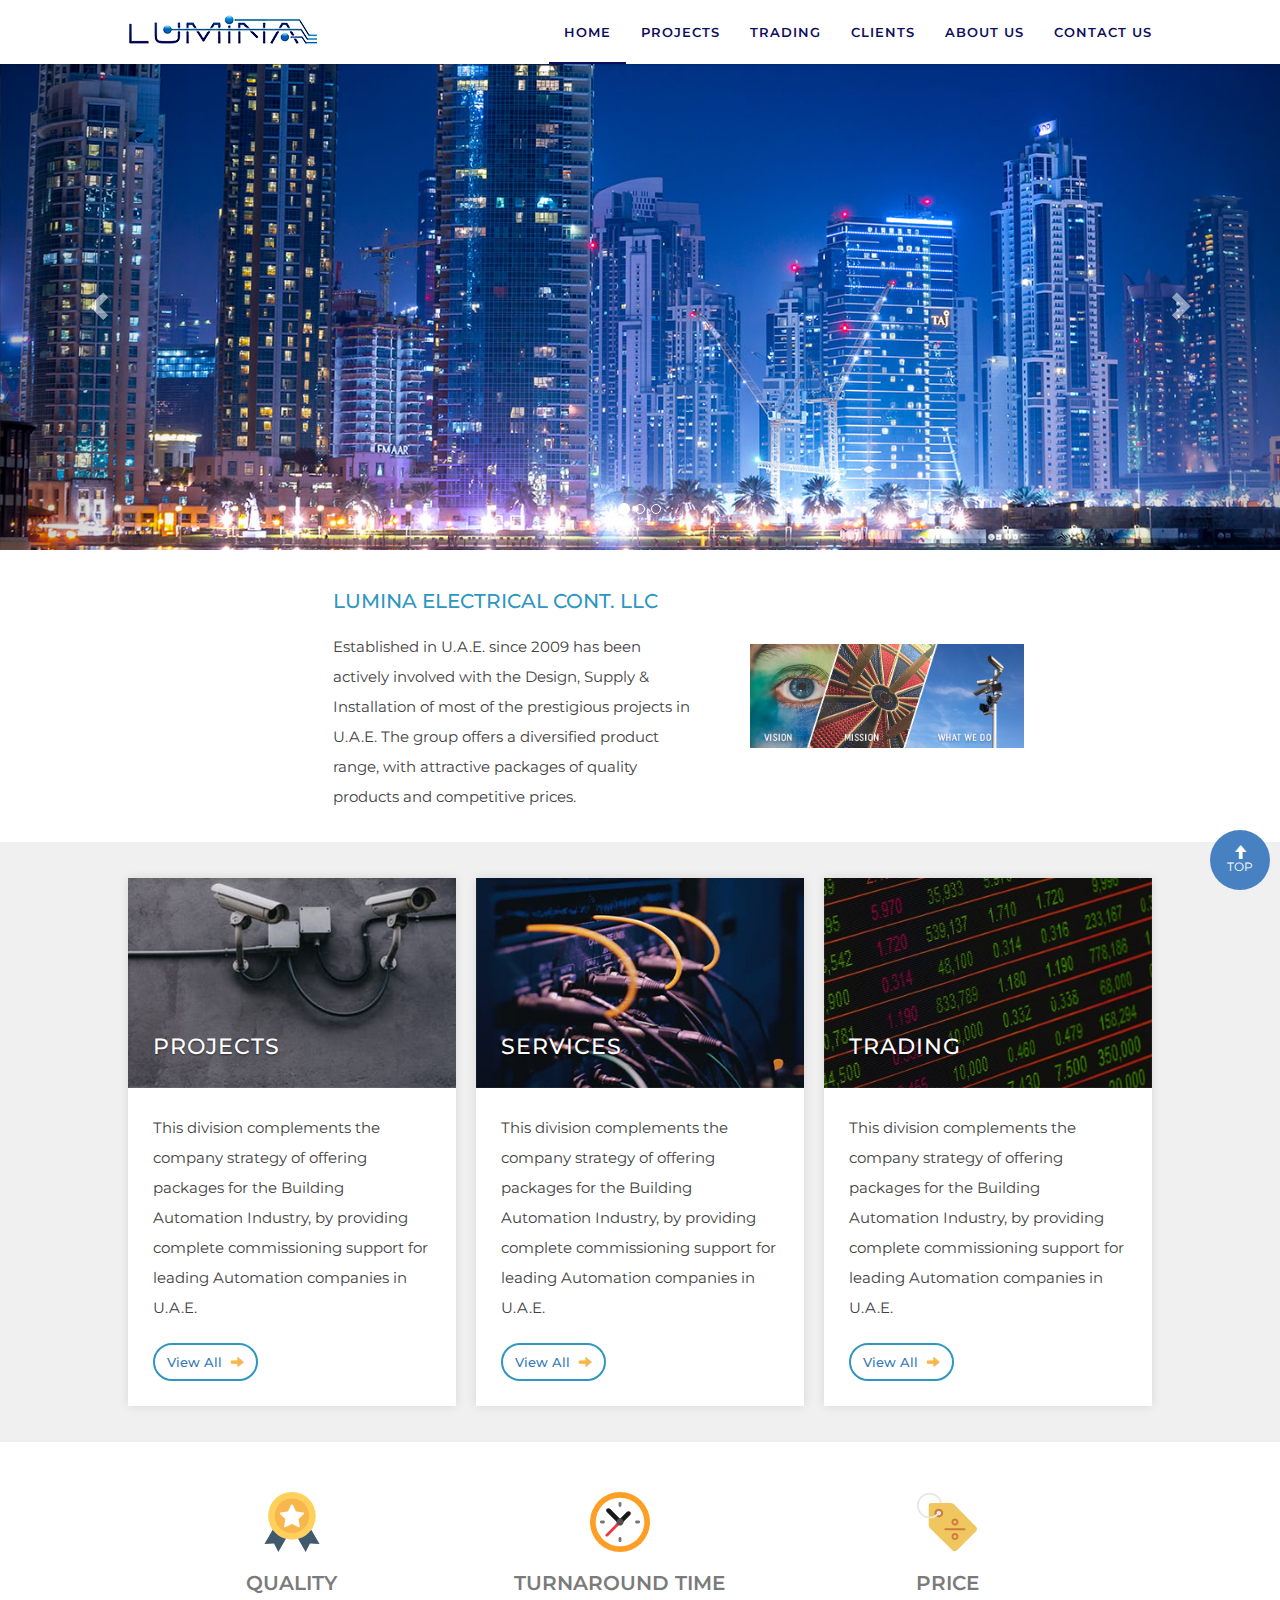
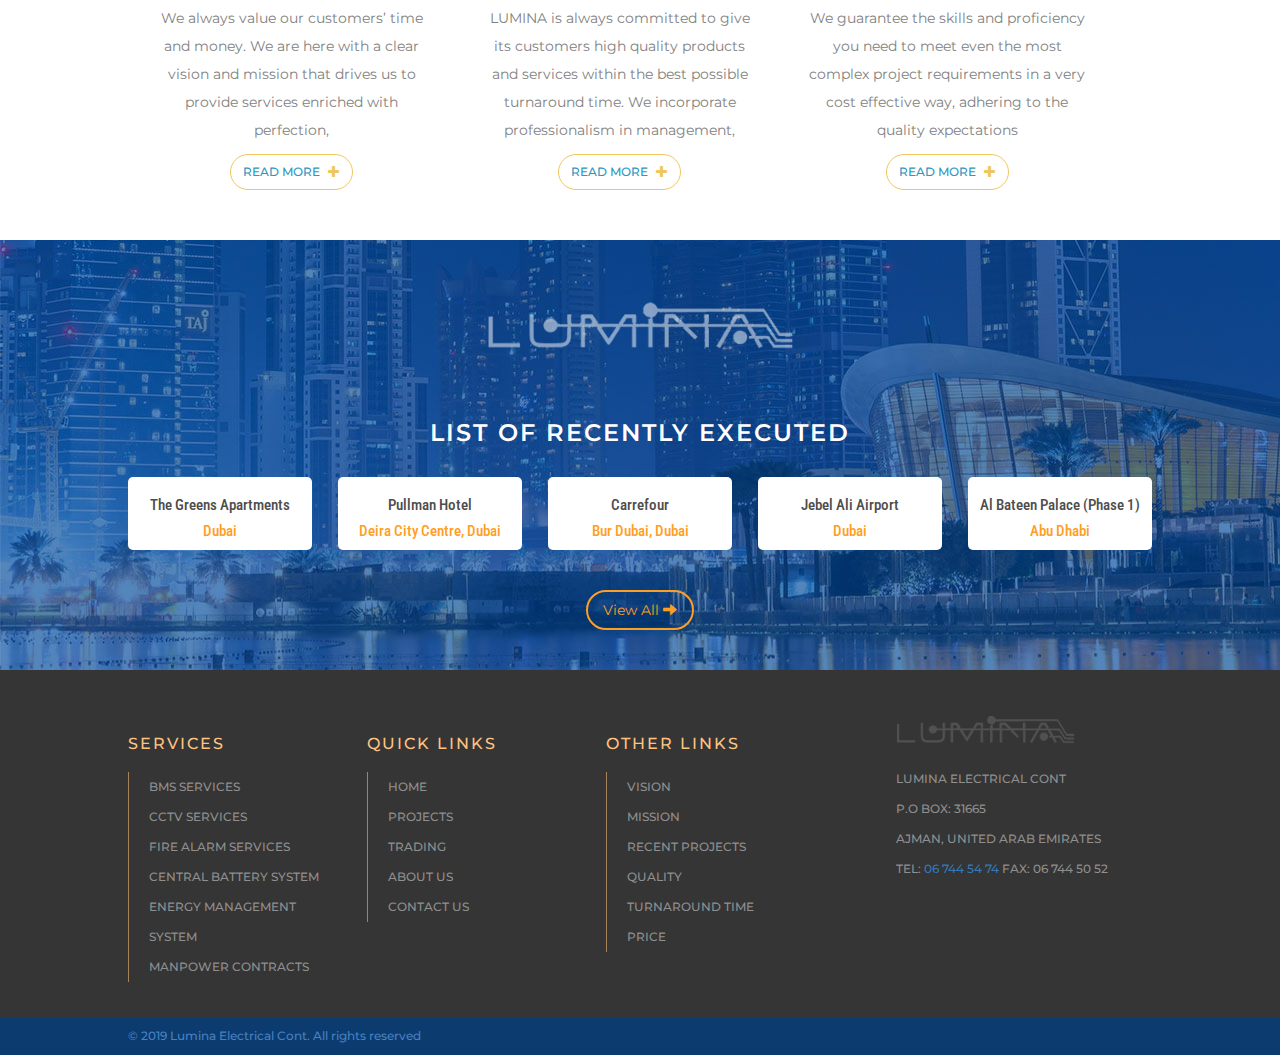
<file: HTML/index.html>
<!DOCTYPE html>
<html>
<head>
  <meta charset="utf-8">
  <meta http-equiv="X-UA-Compatible" content="IE=edge">
  <meta name="viewport" content="width=device-width, initial-scale=1">
  <!-- The above 3 meta tags *must* come first in the head; any other head content must come *after* these tags -->
  <meta name="description" content="">
  <meta name="author" content="">
  <link rel="icon" href="images/lumina_icon.png">
	<title>LUMINA</title>
	<link rel="stylesheet" type="text/css" href="css/bootstrap.min.css">
  <link rel="stylesheet" type="text/css" href="css/navbar.css">
  <link rel="stylesheet" type="text/css" href="css/carousel.css">
  <link href="https://fonts.googleapis.com/css?family=Montserrat:500,600" rel="stylesheet">
  <link href="https://fonts.googleapis.com/css?family=Roboto+Condensed:400" rel="stylesheet">
  <link rel="stylesheet" type="text/css" href="css/style.css">
</head>
<body class="bodyBG">
  
      <nav class="navbar navbar-default navbar-fixed-top lumina_contain">
        <div class="container-fluid">
          <div class="navbar-header">
            <button type="button" class="navbar-toggle collapsed" data-toggle="collapse" data-target="#navbar" aria-expanded="false" aria-controls="navbar">
              <span class="sr-only">Toggle navigation</span>
              <span class="icon-bar"></span>
              <span class="icon-bar"></span>
              <span class="icon-bar"></span>
            </button>
            <a class="navbar-brand" href="index.html"><img src="images/lumina_logo.png"></a>
          </div>
          <div id="navbar" class="navbar-collapse collapse">
            <ul class="nav navbar-nav navbar-right">
              <li class="active"><a href="index.html">Home</a></li>
              <li><a href="projects.html">Projects</a></li>
              <li><a href="trading.html">Trading</a></li>
              <li><a href="clients.html">Clients</a></li>
              <li><a href="about.html">About Us</a></li>
              <li><a href="contact.html">Contact Us</a></li>
            </ul>
          </div><!--/.nav-collapse -->
        </div><!--/.container-fluid -->
      </nav>
      <div id="myCarousel" class="carousel slide" data-ride="carousel">
      <!-- Indicators -->
      <ol class="carousel-indicators">
        <li data-target="#myCarousel" data-slide-to="0" class="active"></li>
        <li data-target="#myCarousel" data-slide-to="1"></li>
        <li data-target="#myCarousel" data-slide-to="2"></li>
      </ol>
      <div class="carousel-inner" role="listbox">
        <div class="item active">
          <img class="first-slide" src="images/banner_image_1.jpg" alt="First slide">
          <div class="container">
            <!-- <div class="carousel-caption">
              <h1>Example headline.</h1>
              <p>Note: If you're viewing this page via a <code>file://</code> URL, the "next" and "previous" Glyphicon buttons on the left and right might not load/display properly due to web browser security rules.</p>
              <p><a class="slideBtn" href="about.html" role="button">Read More +</a></p>
            </div> -->
          </div>
        </div>
        <div class="item">
          <img class="second-slide" src="images/banner_image_2.jpg" alt="Second slide">
          <div class="container">
            <!-- <div class="carousel-caption">
              <h1>Another example headline.</h1>
              <p>Cras justo odio, dapibus ac facilisis in, egestas eget quam. Donec id elit non mi porta gravida at eget metus. Nullam id dolor id nibh ultricies vehicula ut id elit.</p>
              <p><a class="slideBtn" href="about.html" role="button">Learn more</a></p>
            </div> -->
          </div>
        </div>
        <div class="item">
          <img class="third-slide" src="images/banner_image_3.jpg" alt="Third slide">
          <div class="container">
            <!-- <div class="carousel-caption">
              <h1>One more for good measure.</h1>
              <p>Cras justo odio, dapibus ac facilisis in, egestas eget quam. Donec id elit non mi porta gravida at eget metus. Nullam id dolor id nibh ultricies vehicula ut id elit.</p>
              <p><a class="slideBtn" href="about.html   " role="button">Browse gallery</a></p>
            </div> -->
          </div>
        </div>
      </div>
      <a class="left carousel-control" href="#myCarousel" role="button" data-slide="prev">
        <span class="glyphicon glyphicon-chevron-left" aria-hidden="true"></span>
        <span class="sr-only">Previous</span>
      </a>
      <a class="right carousel-control" href="#myCarousel" role="button" data-slide="next">
        <span class="glyphicon glyphicon-chevron-right" aria-hidden="true"></span>
        <span class="sr-only">Next</span>
      </a>
    </div><!-- /.carousel -->
    <div class="subSection flexBox">
      <div class="subTextSection flexBox">
        <h2>LUMINA ELECTRICAL CONT. LLC</h2>
        <p>Established in U.A.E. since 2009 has been actively involved with the Design, Supply & Installation of most of the prestigious projects in U.A.E. The group offers a diversified product range, with attractive packages of quality products and competitive prices.</p>
      </div>
      <div class="collageBox">
        <a href="about.html"><img src="images/sub_section_image.jpg"></a>
      </div>
    </div>
    <div class="highlightSection flexBox">
      <div>
        <div class="highImage">
          <img src="images/thumb_image_1.jpg">
          <div class="highTitle">Projects</div>
        </div>
        <div class="highContent">
          <p>This division complements the company strategy of offering packages for the Building Automation Industry, by providing complete commissioning support for leading Automation companies in U.A.E.</p>
          <a href="projects.html">View All <span class="glyphicon glyphicon-arrow-right" aria-hidden="true"></span></a>
        </div>
      </div>
      <div>
        <div class="highImage">
          <img src="images/thumb_image_2.jpg">
          <div class="highTitle">Services</div>
        </div>
        <div class="highContent">
          <p>This division complements the company strategy of offering packages for the Building Automation Industry, by providing complete commissioning support for leading Automation companies in U.A.E.</p>
          <a href="projects.html">View All <span class="glyphicon glyphicon-arrow-right" aria-hidden="true"></span></a>
        </div>
      </div>
      <div>
        <div class="highImage">
          <img src="images/thumb_image_3.jpg">
          <div class="highTitle">Trading</div>
        </div>
        <div class="highContent">
          <p>This division complements the company strategy of offering packages for the Building Automation Industry, by providing complete commissioning support for leading Automation companies in U.A.E.</p>
          <a href="projects.html">View All <span class="glyphicon glyphicon-arrow-right" aria-hidden="true"></span></a>
        </div>
      </div>
    </div>
    <div class="bottomPoints flexBox">
      <div>
        <div class="bottomIcon">
          <img src="images/icon_quality.svg">
        </div>
        <h2>Quality</h2>
        <p>We always value our customers’ time and money. We are here with a clear
vision and mission that drives us to provide services enriched with
perfection,</p>
        <a href="about.html">Read More <span class="glyphicon glyphicon-plus" aria-hidden="true"></span></a>
      </div>
      <div>
        <div class="bottomIcon">
          <img src="images/icon_time.svg">
        </div>
        <h2>TURNAROUND TIME</h2>
        <p>LUMINA is always committed to give its customers high quality products and
services within the best possible turnaround time. We incorporate
professionalism in management,</p>
        <a href="about.html">Read More <span class="glyphicon glyphicon-plus" aria-hidden="true"></span></a>
      </div>
      <div>
        <div class="bottomIcon">
          <img src="images/icon_price.svg">
        </div>
        <h2>PRICE</h2>
        <p>We guarantee the skills and proficiency you need to meet even the most
complex project requirements in a very cost effective way, adhering to the
quality expectations</p>
        <a href="about.html">Read More <span class="glyphicon glyphicon-plus" aria-hidden="true"></span></a>
      </div>
    </div>
    <div class="projectSection flexBox flexCol js_cnt al_cnt">
      <div class="foot_logo">
        <img src="images/footer_logo.png">
      </div>
      <h2 class="projectTitle">LIST OF RECENTLY EXECUTED</h2>
      <div class="projectTiles flexBox">
        <div>
          <h3>The Greens Apartments</h3>
          <h4>Dubai</h4>
        </div>
        <div>
          <h3>Pullman Hotel</h3>
          <h4>Deira City Centre, Dubai</h4>
        </div>
        <div>
          <h3>Carrefour</h3>
          <h4>Bur Dubai, Dubai</h4>
        </div>
        <div>
          <h3>Jebel Ali Airport</h3>
          <h4>Dubai</h4>
        </div>
        <div>
          <h3>Al Bateen Palace (Phase 1)</h3>
          <h4>Abu Dhabi</h4>
        </div>
      </div>
      <div class="viewAlldiv">
        <a href="projects_executed.html">View All <span class="glyphicon glyphicon-arrow-right" aria-hidden="true"></span></a>
      </div>
    </div>
    <div class="footerDiv flexBox">
      <div class="service_links">
        <h1>Services</h1>
        <ul>
          <li><a href="projects.html#sec_bms">BMS Services</a></li>
          <li><a href="projects.html#sec_cctv">CCTV Services</a></li>
          <li><a href="projects.html#sec_fire">Fire Alarm Services</a></li>
          <li><a href="projects.html#sec_battery">Central Battery System</a></li>
          <li><a href="projects.html#sec_energy">Energy Management System</a></li>
          <li><a href="projects.html#sec_manpower">Manpower Contracts</a></li>
        </ul>
      </div>
      <div class="quick_links">
        <h1>Quick Links</h1>
        <ul>
          <li><a href="index.html">Home</a></li>
          <li><a href="projects.html">Projects</a></li>
          <li><a href="trading.html">Trading</a></li>
          <li><a href="about.html">About us</a></li>
          <li><a href="contact.html">Contact Us</a></li>
        </ul>
      </div>
      <div class="other_links">
        <h1>Other Links</h1>
        <ul>
          <li><a href="about.html">Vision</a></li>
          <li><a href="about.html">Mission</a></li>
          <li><a href="projects_executed.html">Recent Projects</a></li>
          <li><a href="about.html">Quality</a></li>
          <li><a href="about.html">Turnaround Time</a></li>
          <li><a href="about.html">Price</a></li>
        </ul>
      </div>
      <div class="address_footer">
        <div class="addressLogo">
          <img src="images/address_logo.png">
        </div>
        <p>
          LUMINA ELECTRICAL CONT<br/>
          P.O BOX: 31665<br/>
          AJMAN, UNITED ARAB EMIRATES<br/>
          TEL: <a href="tel:06 744 54 74">06 744 54 74</a> FAX: 06 744 50 52

        </p>
      </div>
    </div>
    <div class="mainFooter">
      <span>&copy; 2019 Lumina Electrical Cont. All rights reserved</span>
    </div>
    <div id="back2Top" class="scrollTop">
      <span class="glyphicon glyphicon-arrow-up" aria-hidden="true"></span><span>TOP</span>
    </div>
    
<!-- loader -->
<div class="loader_div" id="preloadr">
  Welcome to Lumina
  <div class="spinner">
    <div class="bounce1"></div>
    <div class="bounce2"></div>
    <div class="bounce3"></div>
  </div>
</div>
<script src="js/jquery.min.js"></script>
<script type="text/javascript" src="js/bootstrap.min.js"></script>
<script type="text/javascript"> 
  $(window).load(function(){
    $("#preloadr").hide();
  });
  //Scroll Top
  $(window).scroll(function() {
      var height = $(window).scrollTop();
      if (height > 100) {
          $('#back2Top').fadeIn();
      } else {
          $('#back2Top').fadeOut();
      }
  });
  $(document).ready(function() {
      $("#back2Top").click(function(event) {
          event.preventDefault();
          $("html, body").animate({ scrollTop: 0 }, "fast");
          return false;
      });

  });
</script>
</body>

<!-- <script>window.jQuery || document.write('<script src="js/jquery.min.js"><\/script>')</script> -->

</html>
</file>
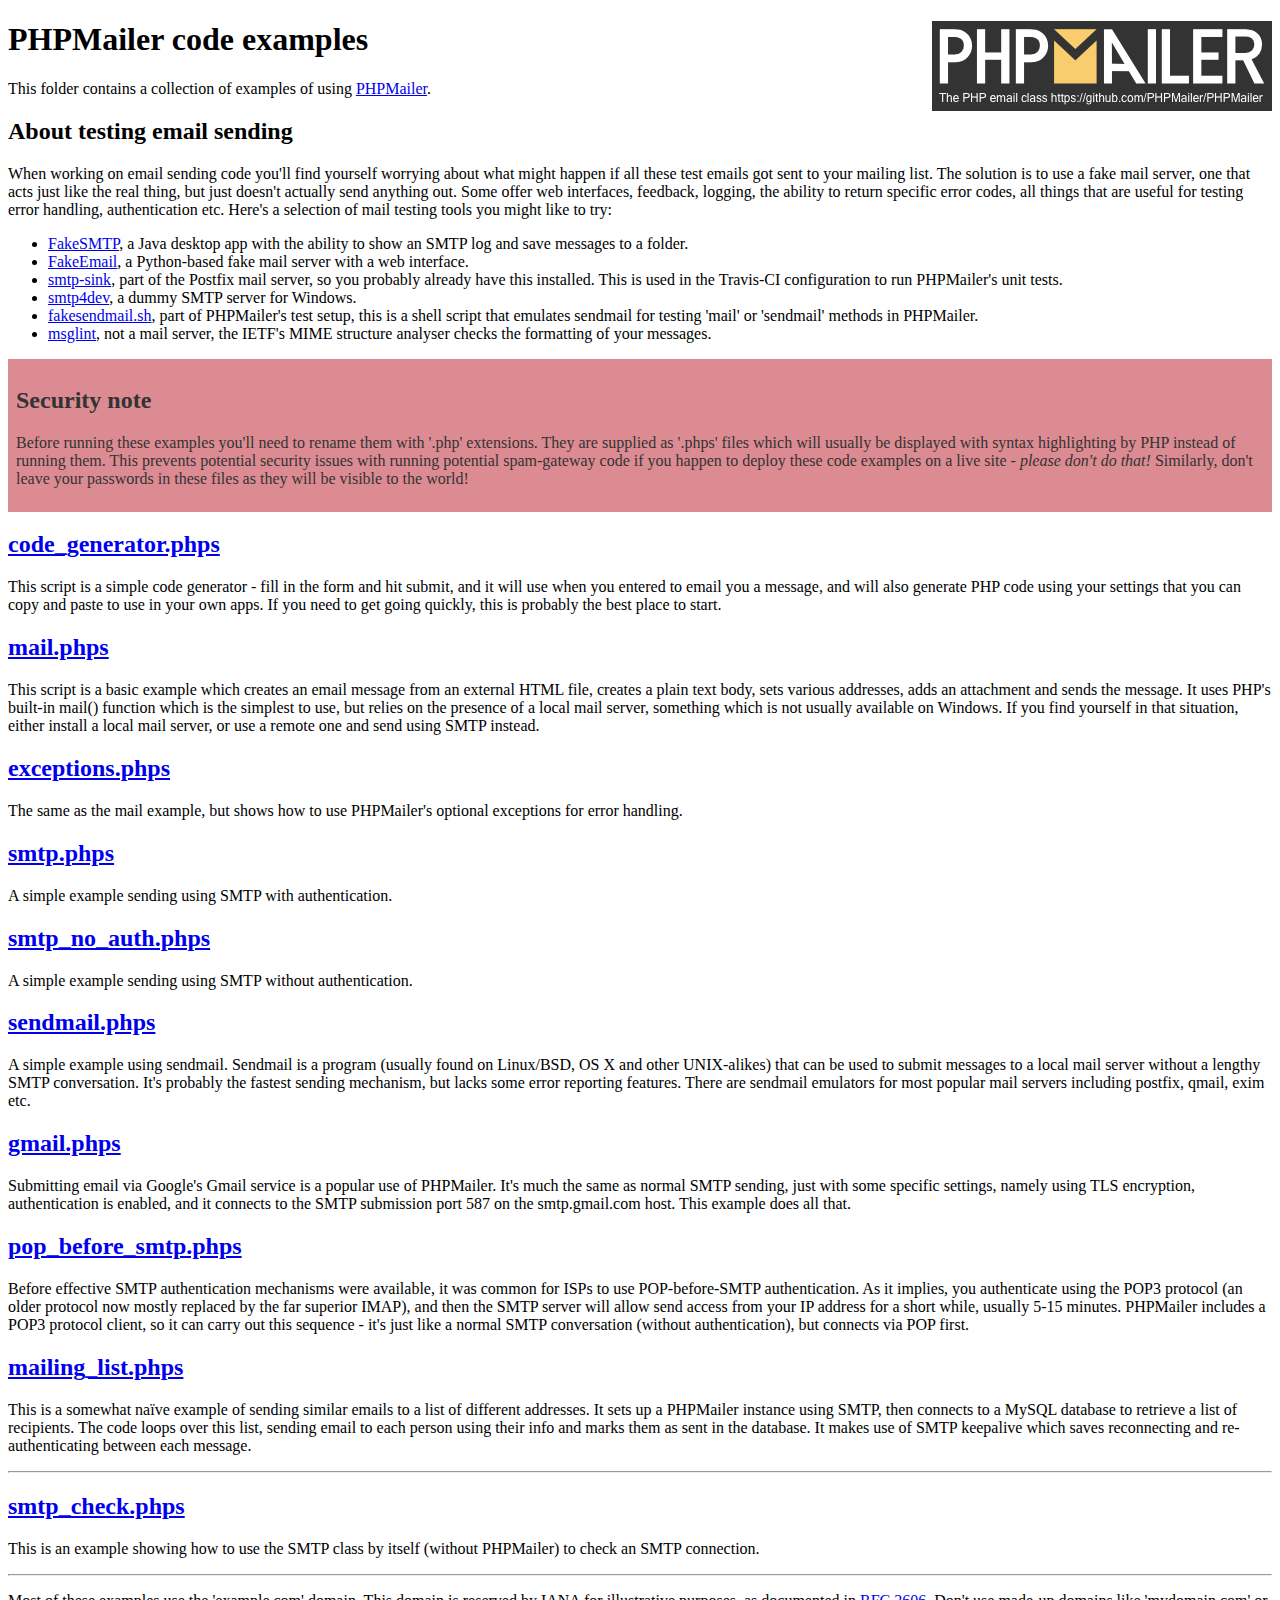
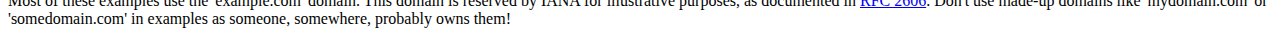
<file: HTML/PHPMailer/examples/index.html>
<!DOCTYPE html>
<html>
<head>
	<meta charset="UTF-8">
	<title>PHPMailer Examples</title>
</head>
<body>
<h1>PHPMailer code examples<a href="https://github.com/PHPMailer/PHPMailer"><img src="images/phpmailer.png" style="float:right; border:0;" alt="PHPMailer logo"></a></h1>
<p>This folder contains a collection of examples of using <a href="https://github.com/PHPMailer/PHPMailer">PHPMailer</a>.</p>
<h2>About testing email sending</h2>
<p>When working on email sending code you'll find yourself worrying about what might happen if all these test emails got sent to your mailing list. The solution is to use a fake mail server, one that acts just like the real thing, but just doesn't actually send anything out. Some offer web interfaces, feedback, logging, the ability to return specific error codes, all things that are useful for testing error handling, authentication etc. Here's a selection of mail testing tools you might like to try:</p>
<ul>
  <li><a href="https://github.com/Nilhcem/FakeSMTP">FakeSMTP</a>, a Java desktop app with the ability to show an SMTP log and save messages to a folder. </li>
  <li><a href="https://github.com/isotoma/FakeEmail">FakeEmail</a>, a Python-based fake mail server with a web interface.</li>
  <li><a href="http://www.postfix.org/smtp-sink.1.html">smtp-sink</a>, part of the Postfix mail server, so you probably already have this installed. This is used in the Travis-CI configuration to run PHPMailer's unit tests.</li>
  <li><a href="http://smtp4dev.codeplex.com">smtp4dev</a>, a dummy SMTP server for Windows.</li>
  <li><a href="https://github.com/PHPMailer/PHPMailer/blob/master/test/fakesendmail.sh">fakesendmail.sh</a>, part of PHPMailer's test setup, this is a shell script that emulates sendmail for testing 'mail' or 'sendmail' methods in PHPMailer.</li>
  <li><a href="http://tools.ietf.org/tools/msglint/">msglint</a>, not a mail server, the IETF's MIME structure analyser checks the formatting of your messages.</li>
</ul>
<div style="padding: 8px; color: #333333; background-color: #dc8b92">
<h2>Security note</h2>
<p>Before running these examples you'll need to rename them with '.php' extensions. They are supplied as '.phps' files which will usually be displayed with syntax highlighting by PHP instead of running them. This prevents potential security issues with running potential spam-gateway code if you happen to deploy these code examples on a live site - <em>please don't do that!</em> Similarly, don't leave your passwords in these files as they will be visible to the world!</p>
</div>
<h2><a href="code_generator.phps">code_generator.phps</a></h2>
<p>This script is a simple code generator - fill in the form and hit submit, and it will use when you entered to email you a message, and will also generate PHP code using your settings that you can copy and paste to use in your own apps. If you need to get going quickly, this is probably the best place to start.</p>
<h2><a href="mail.phps">mail.phps</a></h2>
<p>This script is a basic example which creates an email message from an external HTML file, creates a plain text body, sets various addresses, adds an attachment and sends the message. It uses PHP's built-in mail() function which is the simplest to use, but relies on the presence of a local mail server, something which is not usually available on Windows. If you find yourself in that situation, either install a local mail server, or use a remote one and send using SMTP instead.</p>
<h2><a href="exceptions.phps">exceptions.phps</a></h2>
<p>The same as the mail example, but shows how to use PHPMailer's optional exceptions for error handling.</p>
<h2><a href="smtp.phps">smtp.phps</a></h2>
<p>A simple example sending using SMTP with authentication.</p>
<h2><a href="smtp_no_auth.phps">smtp_no_auth.phps</a></h2>
<p>A simple example sending using SMTP without authentication.</p>
<h2><a href="sendmail.phps">sendmail.phps</a></h2>
<p>A simple example using sendmail. Sendmail is a program (usually found on Linux/BSD, OS X and other UNIX-alikes) that can be used to submit messages to a local mail server without a lengthy SMTP conversation. It's probably the fastest sending mechanism, but lacks some error reporting features. There are sendmail emulators for most popular mail servers including postfix, qmail, exim etc.</p>
<h2><a href="gmail.phps">gmail.phps</a></h2>
<p>Submitting email via Google's Gmail service is a popular use of PHPMailer. It's much the same as normal SMTP sending, just with some specific settings, namely using TLS encryption, authentication is enabled, and it connects to the SMTP submission port 587 on the smtp.gmail.com host. This example does all that.</p>
<h2><a href="pop_before_smtp.phps">pop_before_smtp.phps</a></h2>
<p>Before effective SMTP authentication mechanisms were available, it was common for ISPs to use POP-before-SMTP authentication. As it implies, you authenticate using the POP3 protocol (an older protocol now mostly replaced by the far superior IMAP), and then the SMTP server will allow send access from your IP address for a short while, usually 5-15 minutes. PHPMailer includes a POP3 protocol client, so it can carry out this sequence - it's just like a normal SMTP conversation (without authentication), but connects via POP first.</p>
<h2><a href="mailing_list.phps">mailing_list.phps</a></h2>
<p>This is a somewhat naïve example of sending similar emails to a list of different addresses. It sets up a PHPMailer instance using SMTP, then connects to a MySQL database to retrieve a list of recipients. The code loops over this list, sending email to each person using their info and marks them as sent in the database. It makes use of SMTP keepalive which saves reconnecting and re-authenticating between each message.</p>
<hr>
<h2><a href="smtp_check.phps">smtp_check.phps</a></h2>
<p>This is an example showing how to use the SMTP class by itself (without PHPMailer) to check an SMTP connection.</p>
<hr>
<p>Most of these examples use the 'example.com' domain. This domain is reserved by IANA for illustrative purposes, as documented in <a href="http://tools.ietf.org/html/rfc2606">RFC 2606</a>. Don't use made-up domains like 'mydomain.com' or 'somedomain.com' in examples as someone, somewhere, probably owns them!</p>
</body>
</html>
</file>
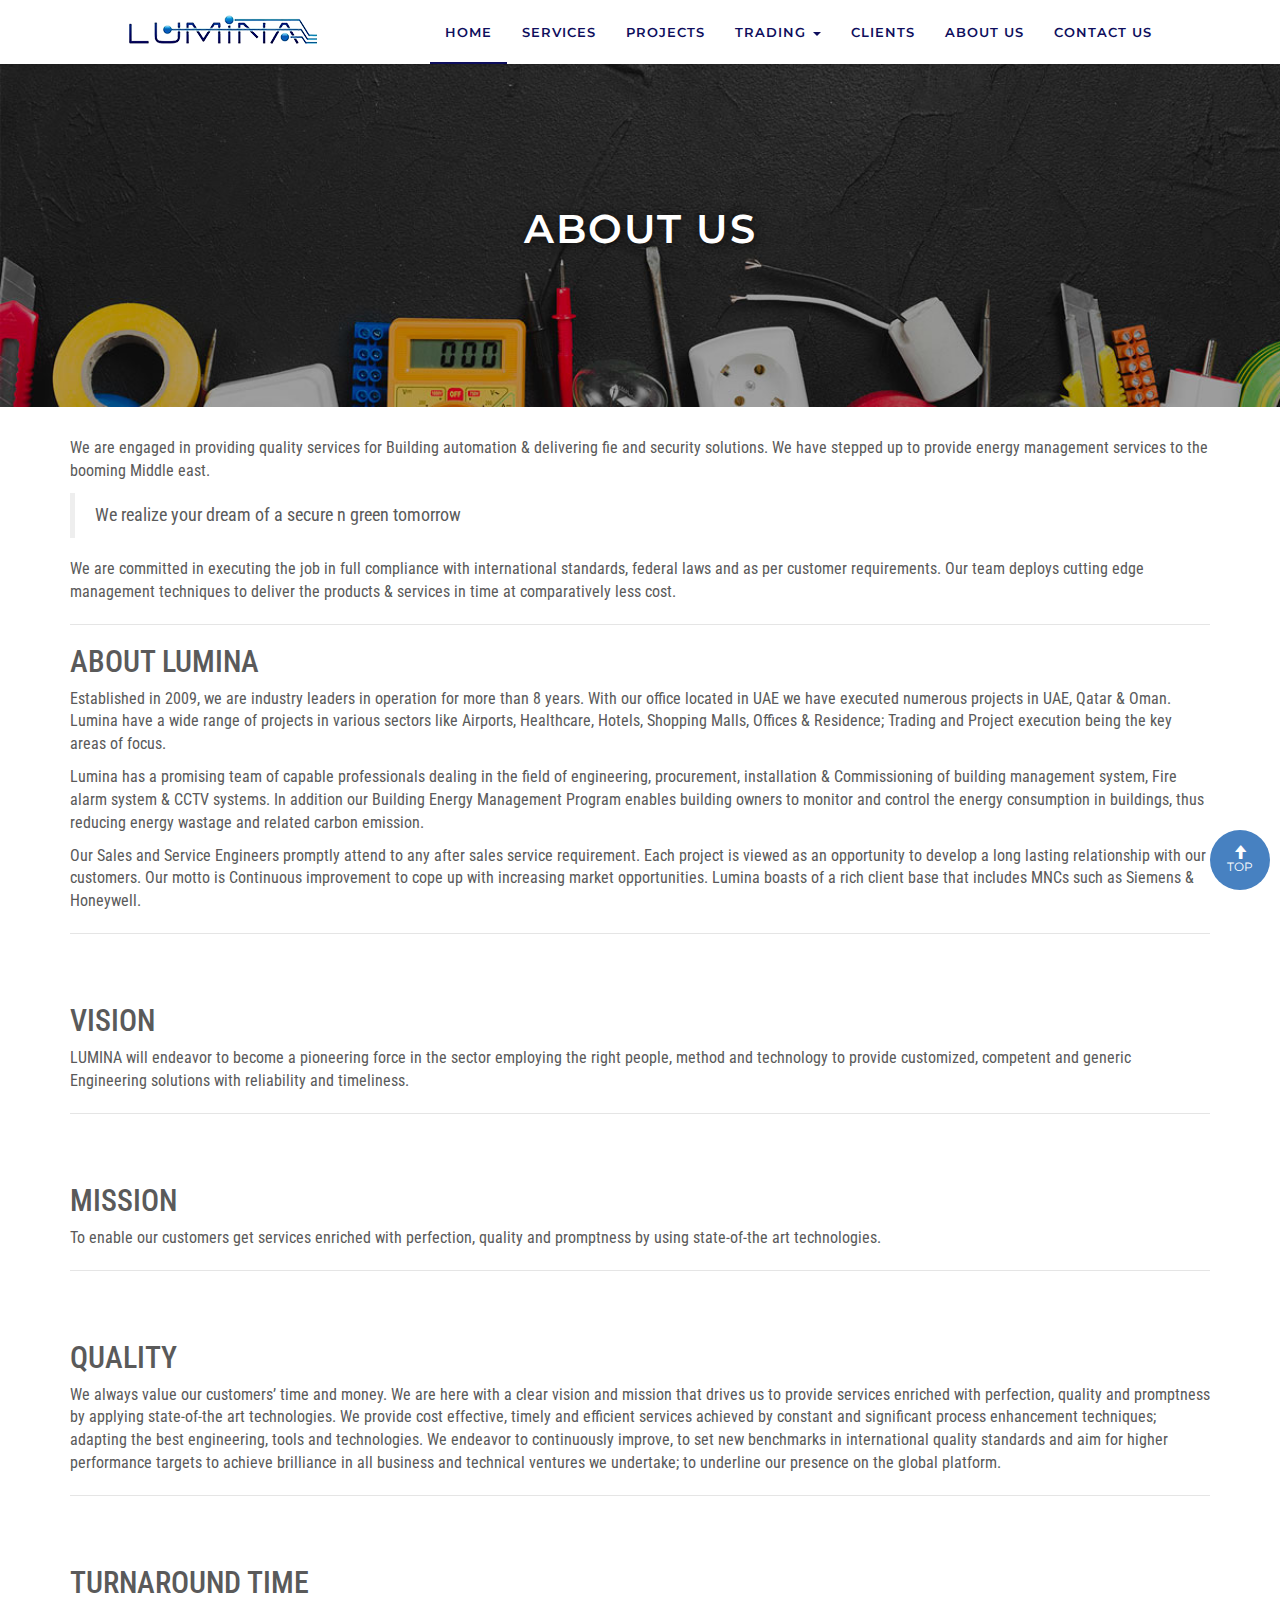
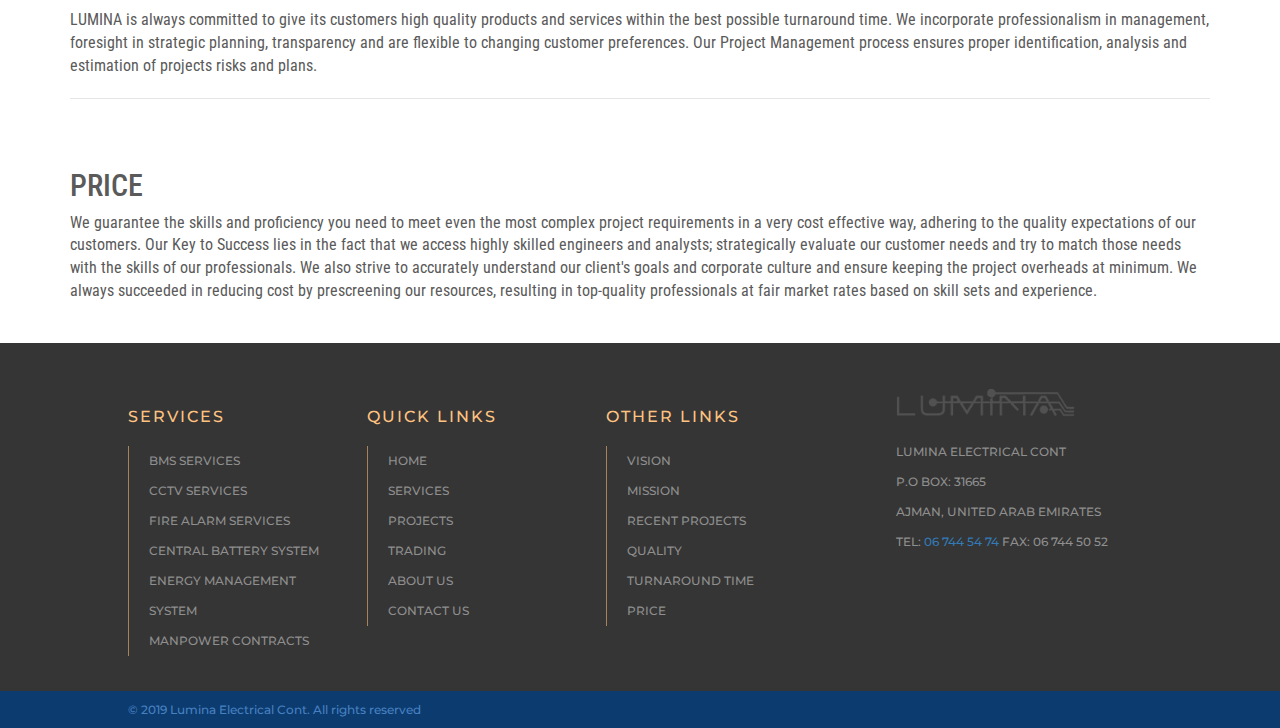
<file: HTML/about.html>
<!DOCTYPE html>
<html>
<head>
  <meta charset="utf-8">
  <meta http-equiv="X-UA-Compatible" content="IE=edge">
  <meta name="viewport" content="width=device-width, initial-scale=1">
  <!-- The above 3 meta tags *must* come first in the head; any other head content must come *after* these tags -->
  <meta name="description" content="">
  <meta name="author" content="">
  <link rel="icon" href="images/lumina_icon.png">
	<title>LUMINA</title>
	<link rel="stylesheet" type="text/css" href="css/bootstrap.min.css">
  <link rel="stylesheet" type="text/css" href="css/navbar.css">
  <link rel="stylesheet" type="text/css" href="css/carousel.css">
  <link href="https://fonts.googleapis.com/css?family=Montserrat:500,600" rel="stylesheet">
  <link href="https://fonts.googleapis.com/css?family=Roboto+Condensed:400" rel="stylesheet">
  <link rel="stylesheet" type="text/css" href="css/style.css">
</head>
<body>
  
      <nav class="navbar navbar-default navbar-fixed-top lumina_contain">
        <div class="container-fluid">
          <div class="navbar-header">
            <button type="button" class="navbar-toggle collapsed" data-toggle="collapse" data-target="#navbar" aria-expanded="false" aria-controls="navbar">
              <span class="sr-only">Toggle navigation</span>
              <span class="icon-bar"></span>
              <span class="icon-bar"></span>
              <span class="icon-bar"></span>
            </button>
            <a class="navbar-brand" href="#"><img src="images/lumina_logo.png"></a>
          </div>
          <div id="navbar" class="navbar-collapse collapse">
            <ul class="nav navbar-nav navbar-right">
              <li class="active"><a href="index.html">Home</a></li>
              <li><a href="projects.html">Services</a></li>
              <li><a href="projects.html">Projects</a></li>
              <li class="dropdown">
                <a href="#" class="dropdown-toggle" data-toggle="dropdown" role="button" aria-haspopup="true" aria-expanded="false">Trading <span class="caret"></span></a>
                <ul class="dropdown-menu">
                  <li><a href="#">Action</a></li>
                  <li><a href="#">Another action</a></li>
                  <li><a href="#">Something else here</a></li>
                  <li role="separator" class="divider"></li>
                  <li class="dropdown-header">Nav header</li>
                  <li><a href="#">Separated link</a></li>
                  <li><a href="#">One more separated link</a></li>
                </ul>
              </li>
              <li><a href="#">Clients</a></li>
              <li><a href="about.html">About Us</a></li>
              <li><a href="contact.html">Contact Us</a></li>
            </ul>
            
          </div><!--/.nav-collapse -->
        </div><!--/.container-fluid -->
      </nav>
      <div class="staticBanner2">
        <div class="innerTitle">ABOUT US</div>
      </div>
      <div class="container innerContent">
        <div class="row">
          <div class="col-sm-12 blog-main">
            <div class="blog-post">
              <div class="spacer"></div>
              <p>We are engaged in providing quality services for Building automation & delivering fie and security solutions. We have stepped up to provide energy management services to the booming Middle east.</p>
              <blockquote>
                We realize your dream of a secure n green tomorrow
              </blockquote>
              <p>
                We are committed in executing the job in full compliance with international standards, federal laws and as per customer requirements. Our team deploys cutting edge management techniques to deliver the products & services in time at comparatively less cost. 
              </p>
              <hr>
              <h2>ABOUT LUMINA</h2>
              
              <p>
                Established in 2009, we are industry leaders in operation for more than 8 years. With our office located in UAE we have executed numerous projects in UAE, Qatar & Oman. Lumina have a wide range of projects in various sectors like Airports, Healthcare, Hotels, Shopping Malls, Offices & Residence; Trading and Project execution being the key areas of focus.
              </p>
              <p>
                Lumina has a promising team of capable professionals dealing in the field of engineering, procurement, installation & Commissioning of building management system, Fire alarm system & CCTV systems. In addition our Building Energy Management Program enables building owners to monitor and control the energy consumption in buildings, thus reducing energy wastage and related carbon emission.
              </p>
              <p>
                Our Sales and Service Engineers promptly attend to any after sales service requirement. Each project is viewed as an opportunity to develop a long lasting relationship with our customers. Our motto is Continuous improvement to cope up with increasing market opportunities. Lumina boasts of a rich client base that includes MNCs such as Siemens & Honeywell.
              </p>
              <hr>
              <div class="spacer"></div>
              <h2>VISION</h2>
              <p>LUMINA will endeavor to become a pioneering force in the sector employing the right people, method and technology to provide customized, competent and generic Engineering solutions with reliability and timeliness.</p>
              <hr>
              <div class="spacer"></div>
              <h2>MISSION</h2>
              <p>To enable our customers get services enriched with perfection, quality and promptness by using state-of-the art technologies.</p>
              <hr>
              <div class="spacer"></div>
              <h2>QUALITY</h2>
              <p>We always value our customers’ time and money. We are here with a clear vision and mission that drives us to provide services enriched with perfection, quality and promptness by applying state-of-the art technologies. We provide cost effective, timely and efficient services achieved by constant and significant process enhancement techniques; adapting the best engineering, tools and technologies. We endeavor to continuously improve, to set new benchmarks in international quality standards and aim for higher performance targets to achieve brilliance in all business and technical ventures we undertake; to underline our presence on the global platform.</p>
              <hr>
              <div class="spacer"></div>
              <h2>TURNAROUND TIME</h2>
              <p>LUMINA is always committed to give its customers high quality products and services within the best possible turnaround time. We incorporate professionalism in management, foresight in strategic planning, transparency and are flexible to changing customer preferences. Our Project Management process ensures proper identification, analysis and estimation of projects risks and plans.</p>
              <hr>
              <div class="spacer"></div>
              <h2>PRICE</h2>
              <P>We guarantee the skills and proficiency you need to meet even the most complex project requirements in a very cost effective way, adhering to the quality expectations of our customers. Our Key to Success lies in the fact that we access highly skilled engineers and analysts; strategically evaluate our customer needs and try to match those needs with the skills of our professionals. We also strive to accurately understand our client's goals and corporate culture and ensure keeping the project overheads at minimum. We always succeeded in reducing cost by prescreening our resources, resulting in top-quality professionals at fair market rates based on skill sets and experience.</P>
              <div class="spacer"></div>
            </div>
          </div>
        </div>
      </div>
    <div class="footerDiv flexBox">
      <div class="service_links">
        <h1>Services</h1>
        <ul>
          <li><a href="projects.html#sec_bms">BMS Services</a></li>
          <li><a href="projects.html#sec_cctv">CCTV Services</a></li>
          <li><a href="projects.html#sec_fire">Fire Alarm Services</a></li>
          <li><a href="projects.html#sec_battery">Central Battery System</a></li>
          <li><a href="projects.html#sec_energy">Energy Management System</a></li>
          <li><a href="projects.html#sec_manpower">Manpower Contracts</a></li>
        </ul>
      </div>
      <div class="quick_links">
        <h1>Quick Links</h1>
        <ul>
          <li><a href="index.html">Home</a></li>
          <li><a href="projects.html">Services</a></li>
          <li><a href="projects.html">Projects</a></li>
          <li><a href="#">Trading</a></li>
          <li><a href="about.html">About us</a></li>
          <li><a href="contact.html">Contact Us</a></li>
        </ul>
      </div>
      <div class="other_links">
        <h1>Other Links</h1>
        <ul>
          <li><a href="about.html">Vision</a></li>
          <li><a href="about.html">Mission</a></li>
          <li><a href="projects_executed.html">Recent Projects</a></li>
          <li><a href="about.html">Quality</a></li>
          <li><a href="about.html">Turnaround Time</a></li>
          <li><a href="about.html">Price</a></li>
        </ul>
      </div>
      <div class="address_footer">
        <div class="addressLogo">
          <img src="images/address_logo.png">
        </div>
        <p>
          LUMINA ELECTRICAL CONT<br/>
          P.O BOX: 31665<br/>
          AJMAN, UNITED ARAB EMIRATES<br/>
          TEL: <a href="tel:06 744 54 74">06 744 54 74</a> FAX: 06 744 50 52

        </p>
      </div>
    </div>
    <div class="mainFooter">
      <span>&copy; 2019 Lumina Electrical Cont. All rights reserved</span>
    </div>
    <div id="back2Top" class="scrollTop">
      <span class="glyphicon glyphicon-arrow-up" aria-hidden="true"></span><span>TOP</span>
    </div>
    
<!-- loader -->
<div class="loader_div" id="preloadr">
  <div class="spinner">
    <div class="bounce1"></div>
    <div class="bounce2"></div>
    <div class="bounce3"></div>
  </div>
</div>
<script src="js/jquery.min.js"></script>
<script type="text/javascript" src="js/bootstrap.min.js"></script>
<script type="text/javascript"> 
  $(window).load(function(){
    $("#preloadr").hide();
  });
  //Scroll Top
  $(window).scroll(function() {
      var height = $(window).scrollTop();
      if (height > 100) {
          $('#back2Top').fadeIn();
      } else {
          $('#back2Top').fadeOut();
      }
  });
  $(document).ready(function() {
      $("#back2Top").click(function(event) {
          event.preventDefault();
          $("html, body").animate({ scrollTop: 0 }, "fast");
          return false;
      });

  });
</script>
</body>

<!-- <script>window.jQuery || document.write('<script src="js/jquery.min.js"><\/script>')</script> -->

</html>
</file>
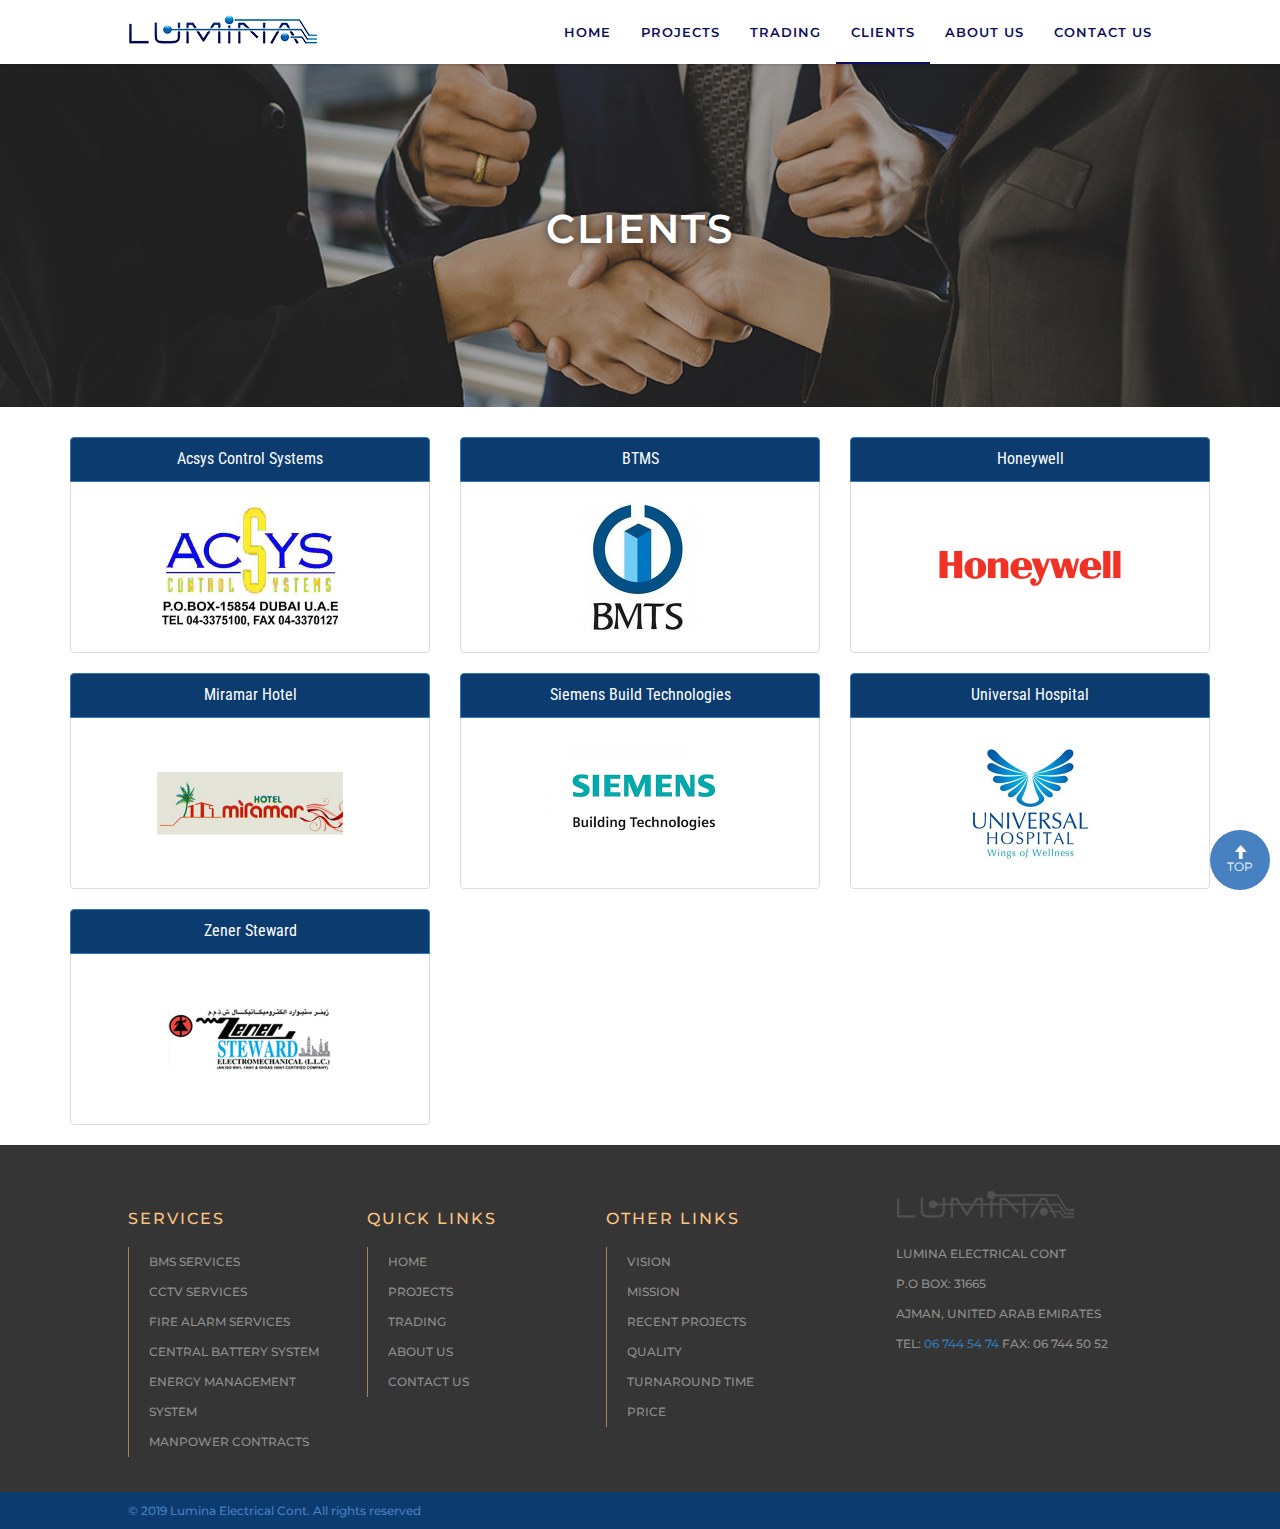
<file: HTML/clients.html>
<!DOCTYPE html>
<html>
<head>
  <meta charset="utf-8">
  <meta http-equiv="X-UA-Compatible" content="IE=edge">
  <meta name="viewport" content="width=device-width, initial-scale=1">
  <!-- The above 3 meta tags *must* come first in the head; any other head content must come *after* these tags -->
  <meta name="description" content="">
  <meta name="author" content="">
  <link rel="icon" href="images/lumina_icon.png">
	<title>LUMINA</title>
	<link rel="stylesheet" type="text/css" href="css/bootstrap.min.css">
  <link rel="stylesheet" type="text/css" href="css/navbar.css">
  <link rel="stylesheet" type="text/css" href="css/carousel.css">
  <link href="https://fonts.googleapis.com/css?family=Montserrat:500,600" rel="stylesheet">
  <link href="https://fonts.googleapis.com/css?family=Roboto+Condensed:400" rel="stylesheet">
  <link rel="stylesheet" type="text/css" href="css/style.css">
</head>
<body>
  
      <nav class="navbar navbar-default navbar-fixed-top lumina_contain">
        <div class="container-fluid">
          <div class="navbar-header">
            <button type="button" class="navbar-toggle collapsed" data-toggle="collapse" data-target="#navbar" aria-expanded="false" aria-controls="navbar">
              <span class="sr-only">Toggle navigation</span>
              <span class="icon-bar"></span>
              <span class="icon-bar"></span>
              <span class="icon-bar"></span>
            </button>
            <a class="navbar-brand" href="index.html"><img src="images/lumina_logo.png"></a>
          </div>
          <div id="navbar" class="navbar-collapse collapse">
            <ul class="nav navbar-nav navbar-right">
              <li><a href="index.html">Home</a></li>
              <li><a href="projects.html">Projects</a></li>
              <li><a href="trading.html">Trading</a></li>
              <li class="active"><a href="clients.html">Clients</a></li>
              <li><a href="about.html">About Us</a></li>
              <li><a href="contact.html">Contact Us</a></li>
            </ul>
          </div><!--/.nav-collapse -->
        </div><!--/.container-fluid -->
      </nav>
      <div class="staticBanner6">
        <div class="innerTitle">CLIENTS</div>
      </div>
      <div class="container innerContent clnt">
        <div class="row">
          <div class="spacer"></div>
          <div class="col-sm-4">
            <div class="list-group">
              <a href="#" class="list-group-item active">
                Acsys Control Systems 
              </a>
              <a href="#" class="list-group-item"><img src="images/clients/ACSYS.jpg"></a>
            </div>
          </div>
          <div class="col-sm-4">
            <div class="list-group">
              <a href="#" class="list-group-item active">
                 BTMS
              </a>
              <a href="#" class="list-group-item"><img src="images/clients/BMTS.jpg"></a>
            </div>
          </div>
          <div class="col-sm-4">
            <div class="list-group">
              <a href="#" class="list-group-item active">
                 Honeywell
              </a>
              <a href="#" class="list-group-item"><img src="images/clients/HONEY_WELL.jpg"></a>
            </div>
          </div>
          <div class="col-sm-4">
            <div class="list-group">
              <a href="#" class="list-group-item active">
                 Miramar Hotel
              </a>
              <a href="#" class="list-group-item"><img src="images/clients/MIRAMAR.jpg"></a>
            </div>
          </div>
          <div class="col-sm-4">
            <div class="list-group">
              <a href="#" class="list-group-item active">
                 Siemens Build Technologies
              </a>
              <a href="#" class="list-group-item"><img src="images/clients/SIEMENS.jpg"></a>
            </div>
          </div>
          <div class="col-sm-4">
            <div class="list-group">
              <a href="#" class="list-group-item active">
                 Universal Hospital
              </a>
              <a href="#" class="list-group-item"><img src="images/clients/UNIVERSAL_HOSPITAL.jpg"></a>
            </div>
          </div>
          <div class="col-sm-4">
            <div class="list-group">
              <a href="#" class="list-group-item active">
                 Zener Steward
              </a>
              <a href="#" class="list-group-item"><img src="images/clients/ZENER_STEWARD_ELECTRO_MECHANICAL.jpg"></a>
            </div>
          </div>
          <div class="spacer"></div>
          
          
          
        </div>
      </div>
    <div class="footerDiv flexBox">
      <div class="service_links">
        <h1>Services</h1>
        <ul>
          <li><a href="projects.html#sec_bms">BMS Services</a></li>
          <li><a href="projects.html#sec_cctv">CCTV Services</a></li>
          <li><a href="projects.html#sec_fire">Fire Alarm Services</a></li>
          <li><a href="projects.html#sec_battery">Central Battery System</a></li>
          <li><a href="projects.html#sec_energy">Energy Management System</a></li>
          <li><a href="projects.html#sec_manpower">Manpower Contracts</a></li>
        </ul>
      </div>
      <div class="quick_links">
        <h1>Quick Links</h1>
        <ul>
          <li><a href="index.html">Home</a></li>
          <li><a href="projects.html">Projects</a></li>
          <li><a href="trading.html">Trading</a></li>
          <li><a href="about.html">About us</a></li>
          <li><a href="contact.html">Contact Us</a></li>
        </ul>
      </div>
      <div class="other_links">
        <h1>Other Links</h1>
        <ul>
          <li><a href="about.html">Vision</a></li>
          <li><a href="about.html">Mission</a></li>
          <li><a href="projects_executed.html">Recent Projects</a></li>
          <li><a href="about.html">Quality</a></li>
          <li><a href="about.html">Turnaround Time</a></li>
          <li><a href="about.html">Price</a></li>
        </ul>
      </div>
      <div class="address_footer">
        <div class="addressLogo">
          <img src="images/address_logo.png">
        </div>
        <p>
          LUMINA ELECTRICAL CONT<br/>
          P.O BOX: 31665<br/>
          AJMAN, UNITED ARAB EMIRATES<br/>
          TEL: <a href="tel:06 744 54 74">06 744 54 74</a> FAX: 06 744 50 52

        </p>
      </div>
    </div>
    <div class="mainFooter">
      <span>&copy; 2019 Lumina Electrical Cont. All rights reserved</span>
    </div>
    <div id="back2Top" class="scrollTop">
      <span class="glyphicon glyphicon-arrow-up" aria-hidden="true"></span><span>TOP</span>
    </div>
    
<!-- loader -->
<div class="loader_div" id="preloadr">
  <div class="spinner">
    <div class="bounce1"></div>
    <div class="bounce2"></div>
    <div class="bounce3"></div>
  </div>
</div>
<script src="js/jquery.min.js"></script>
<script type="text/javascript" src="js/bootstrap.min.js"></script>
<script type="text/javascript"> 
  $(window).load(function(){
    $("#preloadr").hide();
  });
  //Scroll Top
  $(window).scroll(function() {
      var height = $(window).scrollTop();
      if (height > 100) {
          $('#back2Top').fadeIn();
      } else {
          $('#back2Top').fadeOut();
      }
  });
  $(document).ready(function() {
      $("#back2Top").click(function(event) {
          event.preventDefault();
          $("html, body").animate({ scrollTop: 0 }, "fast");
          return false;
      });

  });
</script>
</body>

<!-- <script>window.jQuery || document.write('<script src="js/jquery.min.js"><\/script>')</script> -->

</html>
</file>
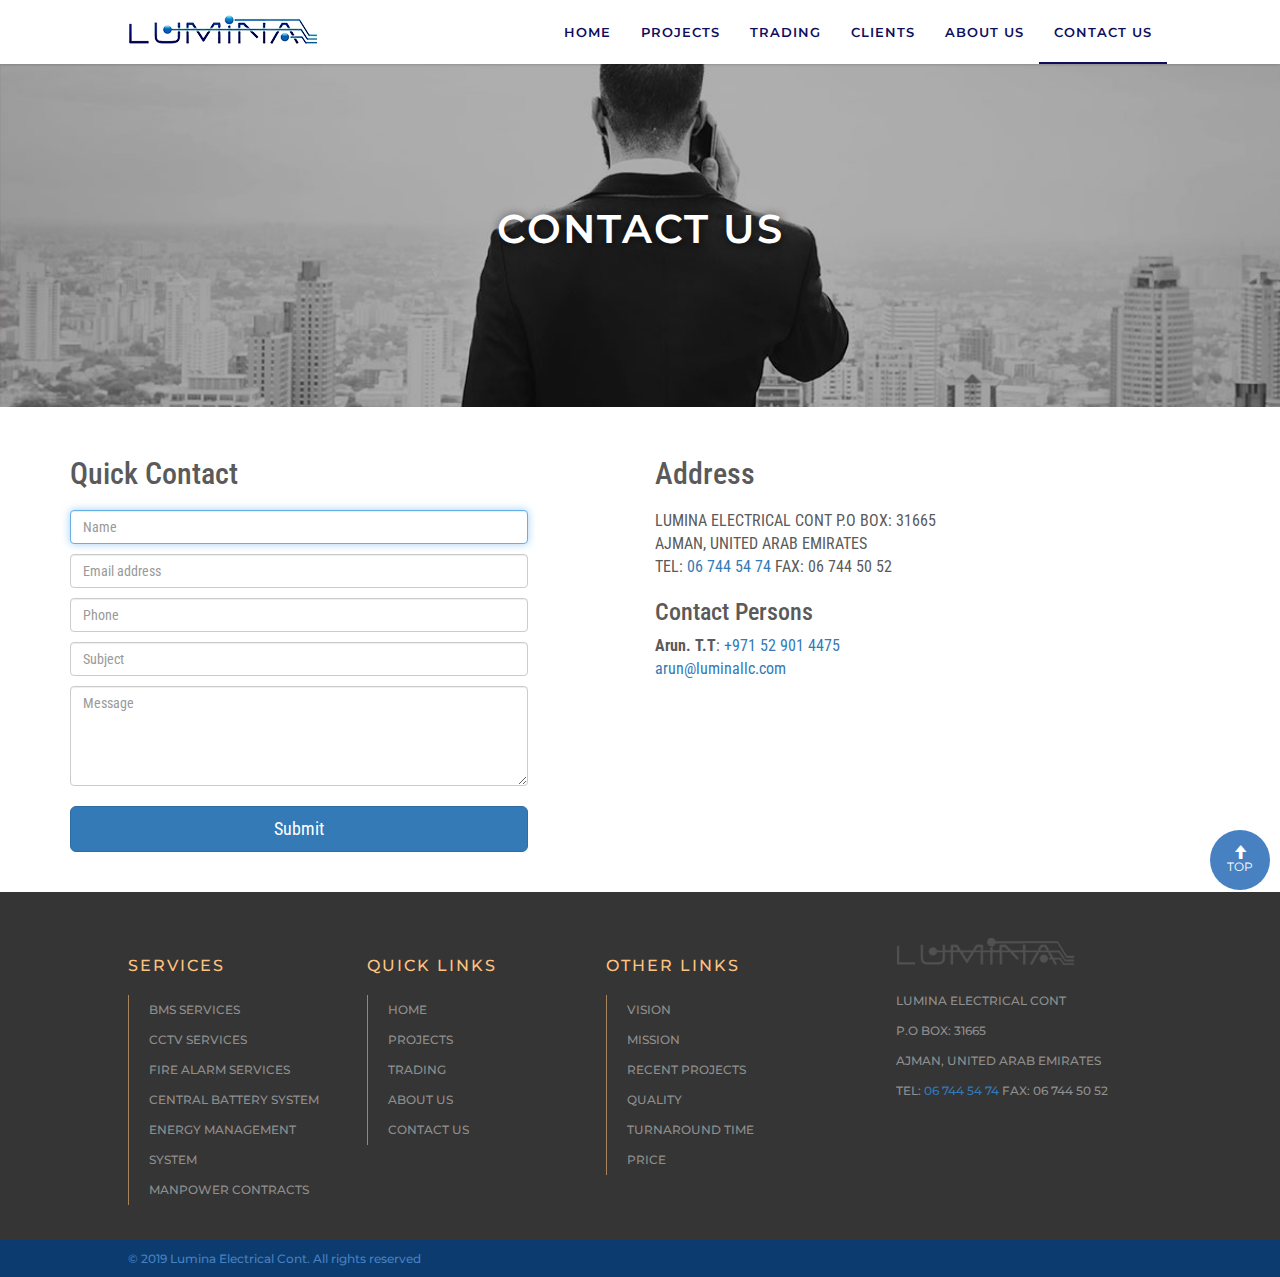
<file: HTML/contact.html>
<!DOCTYPE html>
<html>
<head>
  <meta charset="utf-8">
  <meta http-equiv="X-UA-Compatible" content="IE=edge">
  <meta name="viewport" content="width=device-width, initial-scale=1">
  <!-- The above 3 meta tags *must* come first in the head; any other head content must come *after* these tags -->
  <meta name="description" content="">
  <meta name="author" content="">
  <link rel="icon" href="images/lumina_icon.png">
	<title>LUMINA > Contact Us</title>
	<link rel="stylesheet" type="text/css" href="css/bootstrap.min.css">
  <link rel="stylesheet" type="text/css" href="css/navbar.css">
  <link rel="stylesheet" type="text/css" href="css/carousel.css">
  <link href="https://fonts.googleapis.com/css?family=Montserrat:500,600" rel="stylesheet">
  <link href="https://fonts.googleapis.com/css?family=Roboto+Condensed:400" rel="stylesheet">
  <link rel="stylesheet" type="text/css" href="css/style.css">

  <script src='https://www.google.com/recaptcha/api.js'></script>
</head>
<body>
  
      <nav class="navbar navbar-default navbar-fixed-top lumina_contain">
        <div class="container-fluid">
          <div class="navbar-header">
            <button type="button" class="navbar-toggle collapsed" data-toggle="collapse" data-target="#navbar" aria-expanded="false" aria-controls="navbar">
              <span class="sr-only">Toggle navigation</span>
              <span class="icon-bar"></span>
              <span class="icon-bar"></span>
              <span class="icon-bar"></span>
            </button>
            <a class="navbar-brand" href="index.html"><img src="images/lumina_logo.png"></a>
          </div>
          <div id="navbar" class="navbar-collapse collapse">
            <ul class="nav navbar-nav navbar-right">
              <li><a href="index.html">Home</a></li>
              <li><a href="projects.html">Projects</a></li>
              <li><a href="trading.html">Trading</a></li>
              <li><a href="clients.html">Clients</a></li>
              <li><a href="about.html">About Us</a></li>
              <li class="active"><a href="contact.html">Contact Us</a></li>
            </ul>
          </div><!--/.nav-collapse -->
        </div><!--/.container-fluid -->
      </nav>
      <div class="staticBanner4">
        <div class="innerTitle">CONTACT US</div>
      </div>
      <div class="container innerContent">
        <div class="row">
          <div class="col-sm-12">
            <div class="spacer"></div>
          </div>
          <div class="col-sm-5">
            <form action='contactAction.php' method='post'>
              <h2 class="form-signin-heading">Quick Contact</h2>
              <div class="spacer2"></div>
              <input type="name" id="" class="form-control" name="name" placeholder="Name" required autofocus>
              <div class="spacer2"></div>
              <input type="email" id="" class="form-control" name="email" placeholder="Email address" required>
              <div class="spacer2"></div>
              <input type="text" id="" name="phone" class="form-control" placeholder="Phone" required>
              <div class="spacer2"></div>
              <input type="subject" id="" class="form-control" name="subject" placeholder="Subject" required>
              <div class="spacer2"></div>
              <textarea class="form-control msgArea" name="message" placeholder="Message"></textarea>
              <div class="spacer2"></div>
              <div class="g-recaptcha" data-sitekey="6Lc0tbcUAAAAAOMPcVocsqmg5HpVJOaYN3RZ-QcE"></div>
              <div class="spacer2"></div>
              <button class="btn btn-lg btn-primary btn-block" type="submit">Submit</button>
              <div class="spacer2"></div>
            </form>
          </div>
          <div class="col-sm-1"></div>
          <div class="col-sm-6">
            <h2 class="form-signin-heading">Address</h2>
            <div class="spacer2"></div>
            <p>LUMINA ELECTRICAL CONT P.O BOX: 31665<br/>
              AJMAN, UNITED ARAB EMIRATES<br/>
              TEL: <a href="tel:067445474"> 06 744 54 74</a> FAX: 06 744 50 52
            </p>
            <h3>Contact Persons</h3>
            <p>
              
              <strong>Arun. T.T</strong>: <a href="tel:+971529014475">+971 52 901 4475</a><br/><a href="mailto:arun@luminallc.com">arun@luminallc.com</a>
              <div class="spacer2"></div>
              
            </p>
          </div>
          <div class="col-sm-12">
            <div class="spacer"></div>
          </div>
        </div>
      </div>
    <div class="footerDiv flexBox">
      <div class="service_links">
        <h1>Services</h1>
        <ul>
          <li><a href="projects.html#sec_bms">BMS Services</a></li>
          <li><a href="projects.html#sec_cctv">CCTV Services</a></li>
          <li><a href="projects.html#sec_fire">Fire Alarm Services</a></li>
          <li><a href="projects.html#sec_battery">Central Battery System</a></li>
          <li><a href="projects.html#sec_energy">Energy Management System</a></li>
          <li><a href="projects.html#sec_manpower">Manpower Contracts</a></li>
        </ul>
      </div>
      <div class="quick_links">
        <h1>Quick Links</h1>
        <ul>
          <li><a href="index.html">Home</a></li>
          <li><a href="projects.html">Projects</a></li>
          <li><a href="trading.html">Trading</a></li>
          <li><a href="about.html">About us</a></li>
          <li><a href="contact.html">Contact Us</a></li>
        </ul>
      </div>
      <div class="other_links">
        <h1>Other Links</h1>
        <ul>
          <li><a href="about.html">Vision</a></li>
          <li><a href="about.html">Mission</a></li>
          <li><a href="projects_executed.html">Recent Projects</a></li>
          <li><a href="about.html">Quality</a></li>
          <li><a href="about.html">Turnaround Time</a></li>
          <li><a href="about.html">Price</a></li>
        </ul>
      </div>
      <div class="address_footer">
        <div class="addressLogo">
          <img src="images/address_logo.png">
        </div>
        <p>
          LUMINA ELECTRICAL CONT<br/>
          P.O BOX: 31665<br/>
          AJMAN, UNITED ARAB EMIRATES<br/>
          TEL: <a href="tel:06 744 54 74">06 744 54 74</a> FAX: 06 744 50 52

        </p>
      </div>
    </div>
    <div class="mainFooter">
      <span>&copy; 2019 Lumina Electrical Cont. All rights reserved</span>
    </div>
    <div id="back2Top" class="scrollTop">
      <span class="glyphicon glyphicon-arrow-up" aria-hidden="true"></span><span>TOP</span>
    </div>
    
<!-- loader -->
<div class="loader_div" id="preloadr">
  <div class="spinner">
    <div class="bounce1"></div>
    <div class="bounce2"></div>
    <div class="bounce3"></div>
  </div>
</div>
<script src="js/jquery.min.js"></script>
<script type="text/javascript" src="js/bootstrap.min.js"></script>
<script type="text/javascript"> 
  $(window).load(function(){
    $("#preloadr").hide();
  });
  //Scroll Top
  $(window).scroll(function() {
      var height = $(window).scrollTop();
      if (height > 100) {
          $('#back2Top').fadeIn();
      } else {
          $('#back2Top').fadeOut();
      }
  });
  $(document).ready(function() {
      $("#back2Top").click(function(event) {
          event.preventDefault();
          $("html, body").animate({ scrollTop: 0 }, "fast");
          return false;
      });

  });
</script>
</body>

<!-- <script>window.jQuery || document.write('<script src="js/jquery.min.js"><\/script>')</script> -->

</html>
</file>
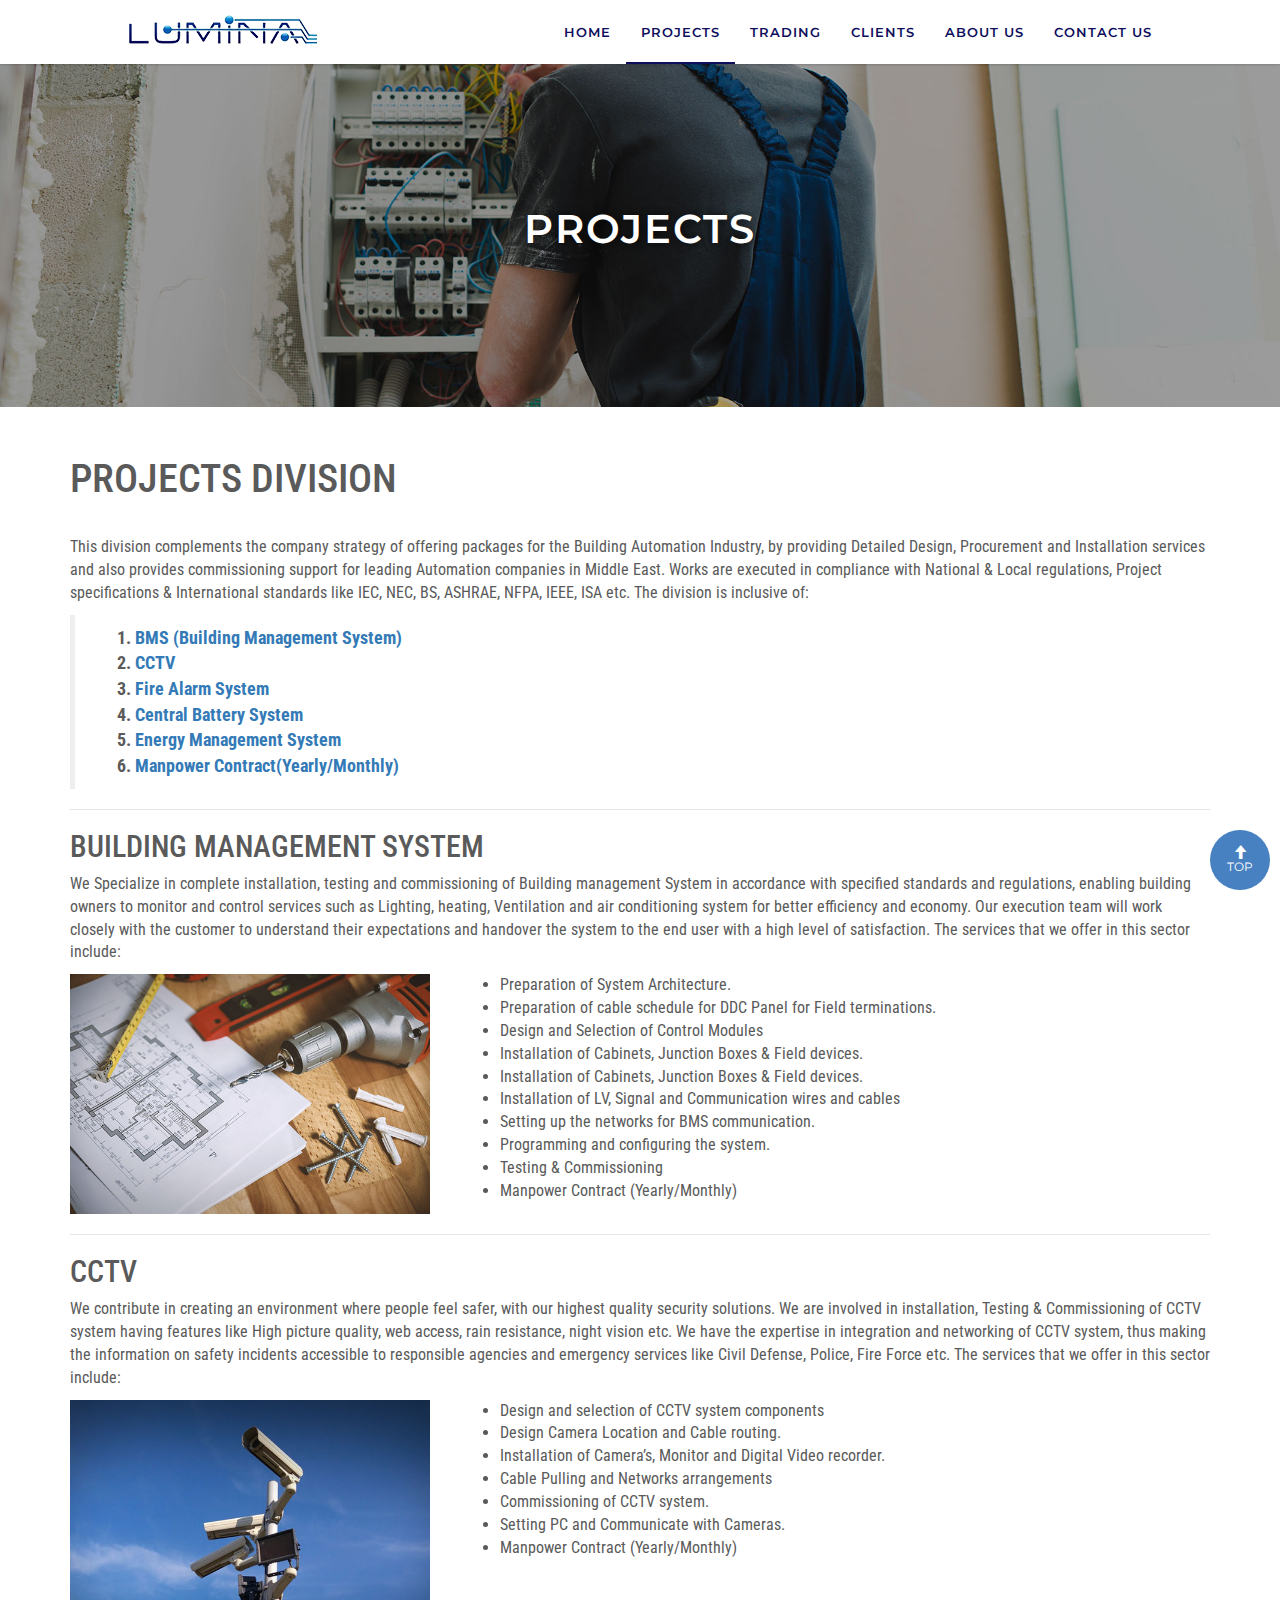
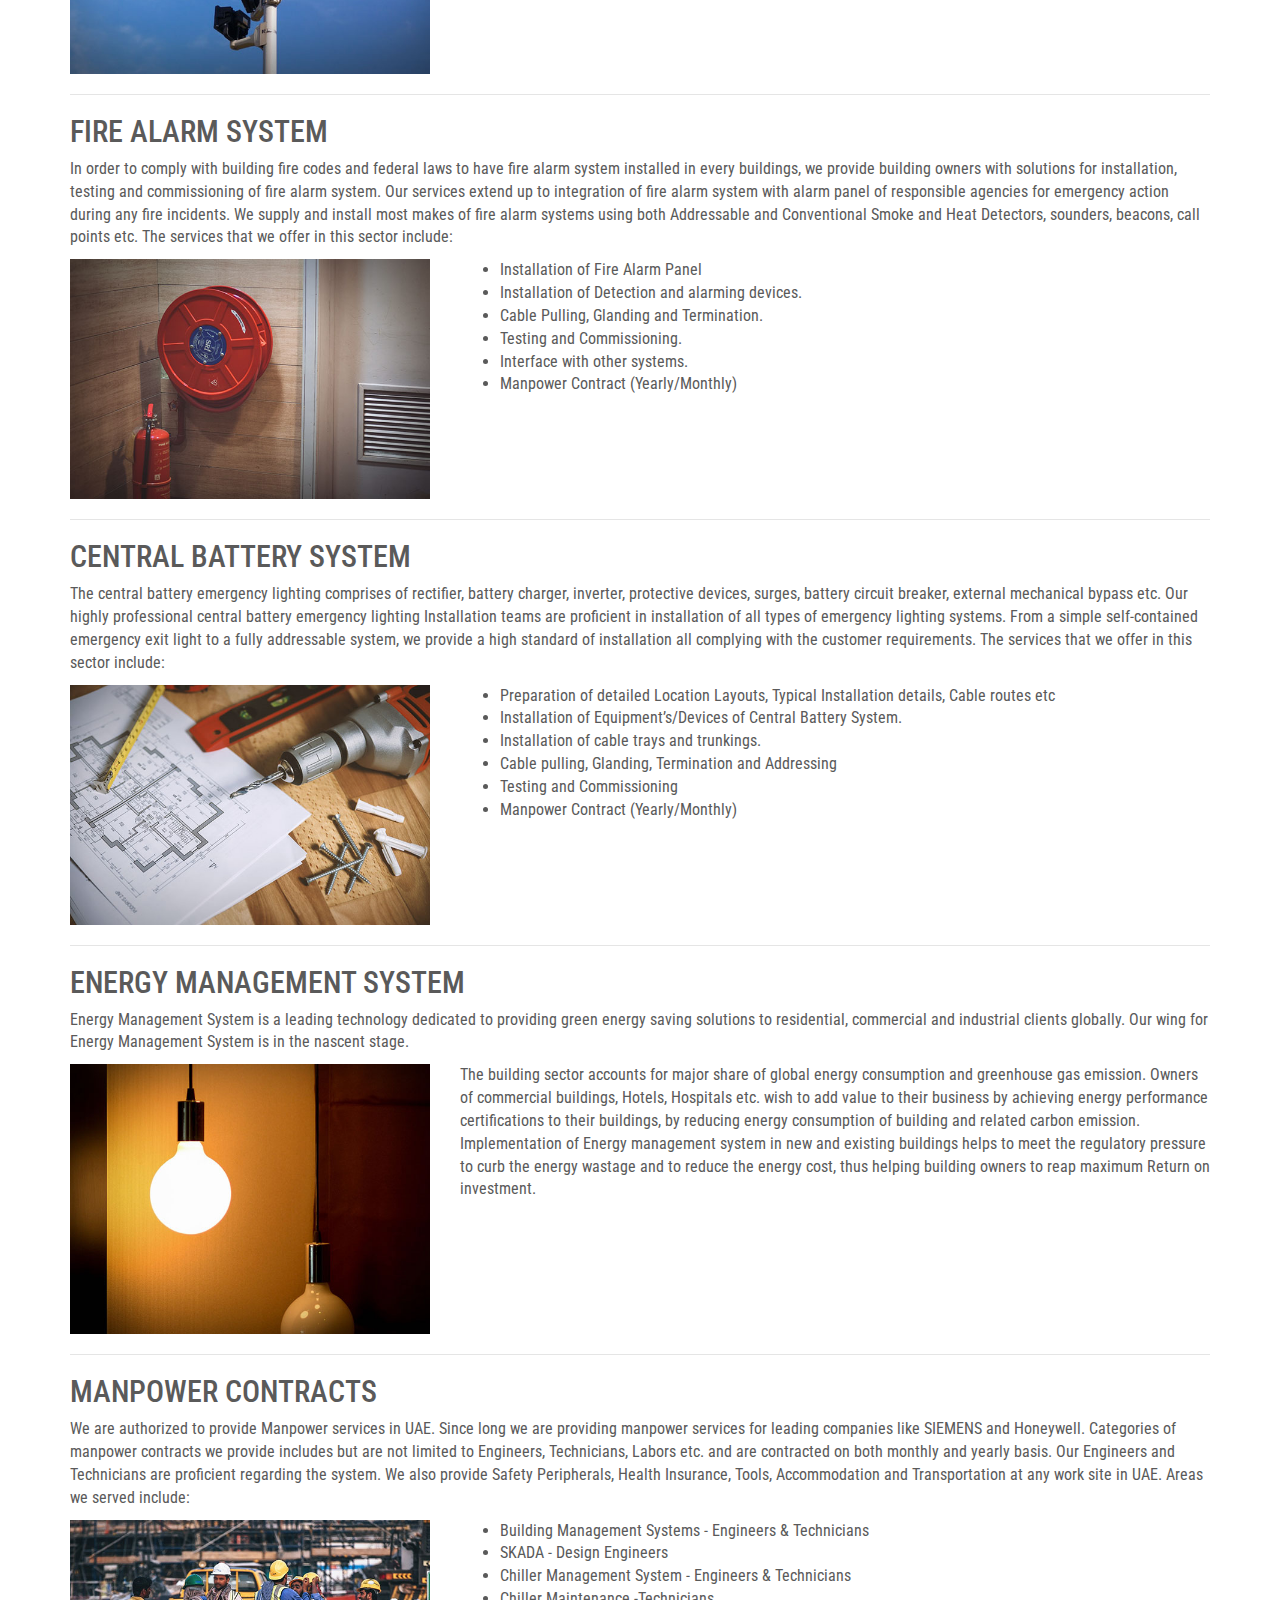
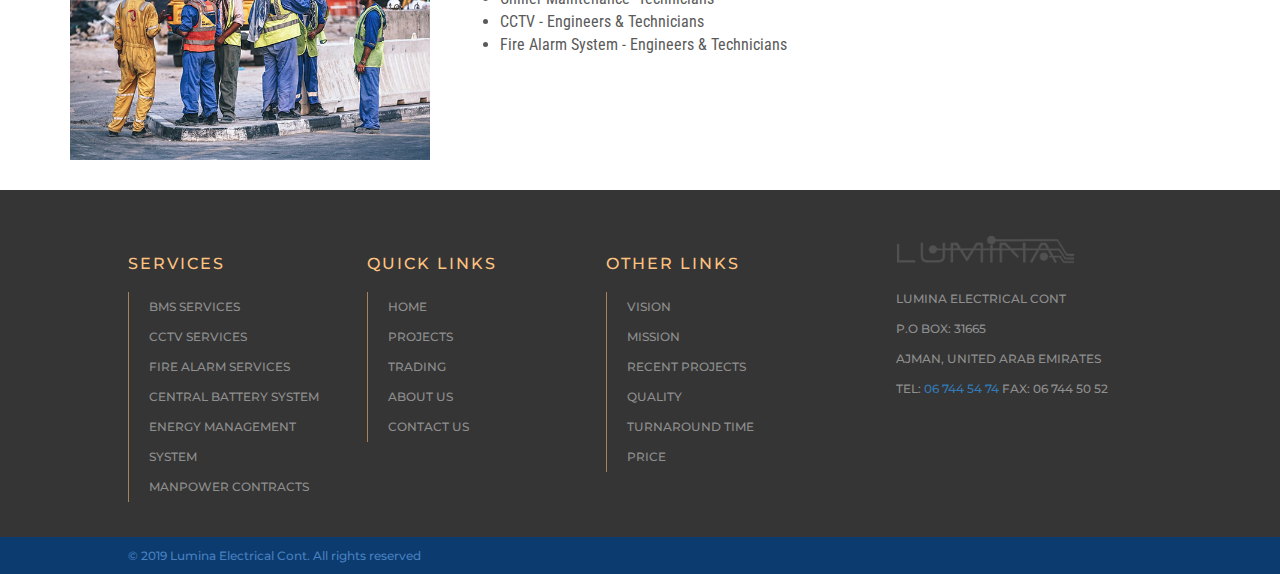
<file: HTML/projects.html>
<!DOCTYPE html>
<html>
<head>
  <meta charset="utf-8">
  <meta http-equiv="X-UA-Compatible" content="IE=edge">
  <meta name="viewport" content="width=device-width, initial-scale=1">
  <!-- The above 3 meta tags *must* come first in the head; any other head content must come *after* these tags -->
  <meta name="description" content="">
  <meta name="author" content="">
  <link rel="icon" href="images/lumina_icon.png">
	<title>LUMINA</title>
	<link rel="stylesheet" type="text/css" href="css/bootstrap.min.css">
  <link rel="stylesheet" type="text/css" href="css/navbar.css">
  <link rel="stylesheet" type="text/css" href="css/carousel.css">
  <link href="https://fonts.googleapis.com/css?family=Montserrat:500,600" rel="stylesheet">
  <link href="https://fonts.googleapis.com/css?family=Roboto+Condensed:400" rel="stylesheet">
  <link rel="stylesheet" type="text/css" href="css/style.css">
</head>
<body>
  
      <nav class="navbar navbar-default navbar-fixed-top lumina_contain">
        <div class="container-fluid">
          <div class="navbar-header">
            <button type="button" class="navbar-toggle collapsed" data-toggle="collapse" data-target="#navbar" aria-expanded="false" aria-controls="navbar">
              <span class="sr-only">Toggle navigation</span>
              <span class="icon-bar"></span>
              <span class="icon-bar"></span>
              <span class="icon-bar"></span>
            </button>
            <a class="navbar-brand" href="index.html"><img src="images/lumina_logo.png"></a>
          </div>
          <div id="navbar" class="navbar-collapse collapse">
            <ul class="nav navbar-nav navbar-right">
              <li><a href="index.html">Home</a></li>
              <li class="active"><a href="projects.html">Projects</a></li>
              <li><a href="trading.html">Trading</a></li>
              <li><a href="clients.html">Clients</a></li>
              <li><a href="about.html">About Us</a></li>
              <li><a href="contact.html">Contact Us</a></li>
            </ul>
          </div><!--/.nav-collapse -->
        </div><!--/.container-fluid -->
      </nav>
      <div class="staticBanner3">
        <div class="innerTitle">PROJECTS</div>
      </div>
      <div class="container innerContent">
        <div class="row">
          <div class="col-sm-12 blog-main">
            <div class="blog-post">
              <div class="spacer"></div>
              <h2 class="blog-post-title">PROJECTS DIVISION</h2>
              <div class="spacer"></div>
              <p>
                This division complements the company strategy of offering packages for the Building Automation Industry, by providing Detailed Design, Procurement and Installation services and also provides commissioning support for leading Automation companies in Middle East. Works are executed in compliance with National & Local regulations, Project specifications & International standards like IEC, NEC, BS, ASHRAE, NFPA, IEEE, ISA etc. The division is inclusive of:
              </p>
              <blockquote id="sec_bms">
                <ol>
                  <li><a href="#sec_bms">BMS (Building Management System)</a></li>
                  <li><a href="#sec_cctv">CCTV</a></li>
                  <li><a href="#sec_fire">Fire Alarm System</a></li>
                  <li><a href="#sec_battery">Central Battery System</a></li>
                  <li><a href="#sec_energy">Energy Management System</a></li>
                  <li><a href="#sec_manpower">Manpower Contract(Yearly/Monthly)</a></li>
                </ol>
              </blockquote>
              <hr>
              <h2>BUILDING MANAGEMENT SYSTEM</h2>
              <p>We  Specialize in complete installation, testing and commissioning of Building management System in accordance with specified standards and regulations, enabling building owners to monitor and control services such as Lighting, heating, Ventilation and air conditioning system for better efficiency and economy.  Our execution team will work closely with the customer to understand their expectations and handover the system to the end user with a high level of satisfaction. The services that we offer in this sector include:</p>
              <div class="row headerBlok">
                <div class="col-sm-4"><img src="images/inner_Image_bms.jpg" ></div>
                <div class="col-sm-8">
                  <ul>
                    <li>Preparation of System Architecture.</li>
                    <li>Preparation of cable schedule for DDC Panel for Field terminations.</li>
                    <li>Design and Selection of Control Modules</li>
                    <li>Installation of Cabinets, Junction Boxes & Field devices.</li>
                    <li>Installation of Cabinets, Junction Boxes & Field devices.</li>
                    <li>Installation of LV, Signal and Communication wires and cables</li>
                    <li>Setting up the networks for BMS communication.</li>
                    <li>Programming and configuring the system.</li>
                    <li>Testing & Commissioning</li>
                    <li  id="sec_cctv">Manpower Contract (Yearly/Monthly)</li>
                  </ul>
                </div>
              </div>
              
              <hr>
              <h2>CCTV</h2>
              <p>We contribute in creating an environment where people feel safer, with our highest quality security solutions. We are involved in installation, Testing & Commissioning of CCTV system having features like High picture quality, web access, rain resistance, night vision etc. We have the expertise in integration and networking of CCTV system, thus making the information on safety incidents accessible to responsible agencies and emergency services like Civil Defense, Police, Fire Force etc. The services that we offer in this sector include:</p>
              
              <div class="row headerBlok">
                <div class="col-sm-4"><img src="images/inner_Image_cctv.jpg" ></div>
                <div class="col-sm-8">
                  <ul>
                    <li>Design and selection of CCTV system components</li>
                    <li>Design Camera Location and Cable routing.</li>
                    <li>Installation of Camera’s, Monitor and Digital Video recorder.</li>
                    <li>Cable Pulling and Networks arrangements</li>
                    <li>Commissioning of CCTV system.</li>
                    <li>Setting PC and Communicate with Cameras.</li>
                    <li id="sec_fire">Manpower Contract (Yearly/Monthly)</li>
                  </ul>
                </div>
              </div>
              <hr>
              <h2>FIRE ALARM SYSTEM</h2>
              <p>In order to comply with building fire codes and federal laws to have fire alarm system installed in every buildings, we provide building owners with solutions for installation, testing and commissioning of fire alarm system. Our services extend up to integration of fire alarm system with alarm panel of responsible agencies for emergency action during any fire incidents.
We supply and install most makes of fire alarm systems using both Addressable and Conventional Smoke and Heat Detectors, sounders, beacons, call points etc. The services that we offer in this sector include:</p>
              <div class="row headerBlok">
                <div class="col-sm-4"><img src="images/inner_Image_fire.jpg" ></div>
                <div class="col-sm-8">
                  <ul>
                    <li>Installation of Fire Alarm Panel</li>
                    <li>Installation of Detection and alarming devices.</li>
                    <li>Cable Pulling, Glanding and Termination.</li>
                    <li>Testing and Commissioning.</li>
                    <li>Interface with other systems.</li>
                    <li id="sec_battery">Manpower Contract (Yearly/Monthly)</li>
                  </ul>
                </div>
              </div>
              <hr>
              <h2>CENTRAL BATTERY SYSTEM</h2>
              <p>The central battery emergency lighting comprises of rectifier, battery charger, inverter, protective devices, surges, battery circuit breaker, external mechanical bypass etc. Our highly professional central battery emergency lighting Installation teams are proficient in installation of all types of emergency lighting systems. From a simple self-contained emergency exit light to a fully addressable system, we provide a high standard of installation all complying with the customer requirements. The services that we offer in this sector include:</p>
              
              <div class="row headerBlok">
                <div class="col-sm-4"><img src="images/inner_Image_bms.jpg" ></div>
                <div class="col-sm-8">
                  <ul>
                    <li>Preparation of detailed Location Layouts, Typical Installation details, Cable routes etc</li>
                    <li>Installation of Equipment’s/Devices of Central Battery System.</li>
                    <li>Installation of cable trays and trunkings.</li>
                    <li>Cable pulling, Glanding, Termination and Addressing</li>
                    <li>Testing and Commissioning</li>
                    <li id="sec_energy">Manpower Contract (Yearly/Monthly)</li>
                  </ul>
                </div>
              </div>
              <hr>
              <h2>ENERGY MANAGEMENT SYSTEM</h2>
              <p>Energy Management System is a leading technology dedicated to providing green energy saving solutions to residential, commercial and industrial clients globally. Our wing for Energy Management System is in the nascent stage.</p>
              <div class="row headerBlok">
                <div class="col-sm-4"><img src="images/inner_Image_energy.jpg" ></div>
                <div class="col-sm-8">
                  <p>The building sector accounts for major share of global energy consumption and greenhouse gas emission. Owners of commercial buildings, Hotels, Hospitals etc. wish to add value to their business by achieving energy performance certifications to their buildings, by reducing energy consumption of building and related carbon emission. Implementation of Energy management system in new and existing buildings helps to meet the regulatory pressure to curb the energy wastage and to reduce the energy cost, thus helping building owners to reap maximum Return on investment.</p>
                  <span  id="sec_manpower"></span>
                </div>
              </div>
              <hr>
              <h2>MANPOWER CONTRACTS</h2>
              <p>We are authorized to provide Manpower services in UAE. Since long we are providing manpower services for leading companies like SIEMENS and Honeywell. Categories of manpower contracts we provide includes but are not limited to Engineers, Technicians, Labors etc. and are contracted on both monthly and yearly basis. Our Engineers and Technicians are proficient regarding the system. We also provide Safety Peripherals, Health Insurance, Tools, Accommodation and Transportation at any work site in UAE. Areas we served include:</p>
              <div class="row headerBlok">
                <div class="col-sm-4"><img src="images/inner_Image_manpower.jpg" ></div>
                <div class="col-sm-8">
                  <ul>
                    <li>Building Management Systems  - Engineers & Technicians</li>
                    <li>SKADA - Design Engineers</li>
                    <li>Chiller Management System - Engineers & Technicians</li>
                    <li>Chiller Maintenance -Technicians</li>
                    <li>CCTV - Engineers & Technicians</li>
                    <li>Fire Alarm System - Engineers & Technicians</li>
                  </ul>
                </div>
              </div>
              <div class="spacer"></div>
            </div>
          </div>
        </div>
      </div>
    <div class="footerDiv flexBox">
      <div class="service_links">
        <h1>Services</h1>
        <ul>
          <li><a href="projects.html#sec_bms">BMS Services</a></li>
          <li><a href="projects.html#sec_cctv">CCTV Services</a></li>
          <li><a href="projects.html#sec_fire">Fire Alarm Services</a></li>
          <li><a href="projects.html#sec_battery">Central Battery System</a></li>
          <li><a href="projects.html#sec_energy">Energy Management System</a></li>
          <li><a href="projects.html#sec_manpower">Manpower Contracts</a></li>
        </ul>
      </div>
      <div class="quick_links">
        <h1>Quick Links</h1>
        <ul>
          <li><a href="index.html">Home</a></li>
          <li><a href="projects.html">Projects</a></li>
          <li><a href="trading.html">Trading</a></li>
          <li><a href="about.html">About us</a></li>
          <li><a href="contact.html">Contact Us</a></li>
        </ul>
      </div>
      <div class="other_links">
        <h1>Other Links</h1>
        <ul>
          <li><a href="about.html">Vision</a></li>
          <li><a href="about.html">Mission</a></li>
          <li><a href="projects_executed.html">Recent Projects</a></li>
          <li><a href="about.html">Quality</a></li>
          <li><a href="about.html">Turnaround Time</a></li>
          <li><a href="about.html">Price</a></li>
        </ul>
      </div>
      <div class="address_footer">
        <div class="addressLogo">
          <img src="images/address_logo.png">
        </div>
        <p>
          LUMINA ELECTRICAL CONT<br/>
          P.O BOX: 31665<br/>
          AJMAN, UNITED ARAB EMIRATES<br/>
          TEL: <a href="tel:06 744 54 74">06 744 54 74</a> FAX: 06 744 50 52

        </p>
      </div>
    </div>
    <div class="mainFooter">
      <span>&copy; 2019 Lumina Electrical Cont. All rights reserved</span>
    </div>
    <div id="back2Top" class="scrollTop">
      <span class="glyphicon glyphicon-arrow-up" aria-hidden="true"></span><span>TOP</span>
    </div>
    
<!-- loader -->
<div class="loader_div" id="preloadr">
  <div class="spinner">
    <div class="bounce1"></div>
    <div class="bounce2"></div>
    <div class="bounce3"></div>
  </div>
</div>
<script src="js/jquery.min.js"></script>
<script type="text/javascript" src="js/bootstrap.min.js"></script>
<script type="text/javascript"> 
  $(window).load(function(){
    $("#preloadr").hide();
  });
  //Scroll Top
  $(window).scroll(function() {
      var height = $(window).scrollTop();
      if (height > 100) {
          $('#back2Top').fadeIn();
      } else {
          $('#back2Top').fadeOut();
      }
  });
  $(document).ready(function() {
      $("#back2Top").click(function(event) {
          event.preventDefault();
          $("html, body").animate({ scrollTop: 0 }, "fast");
          return false;
      });

  });
</script>
</body>

<!-- <script>window.jQuery || document.write('<script src="js/jquery.min.js"><\/script>')</script> -->

</html>
</file>
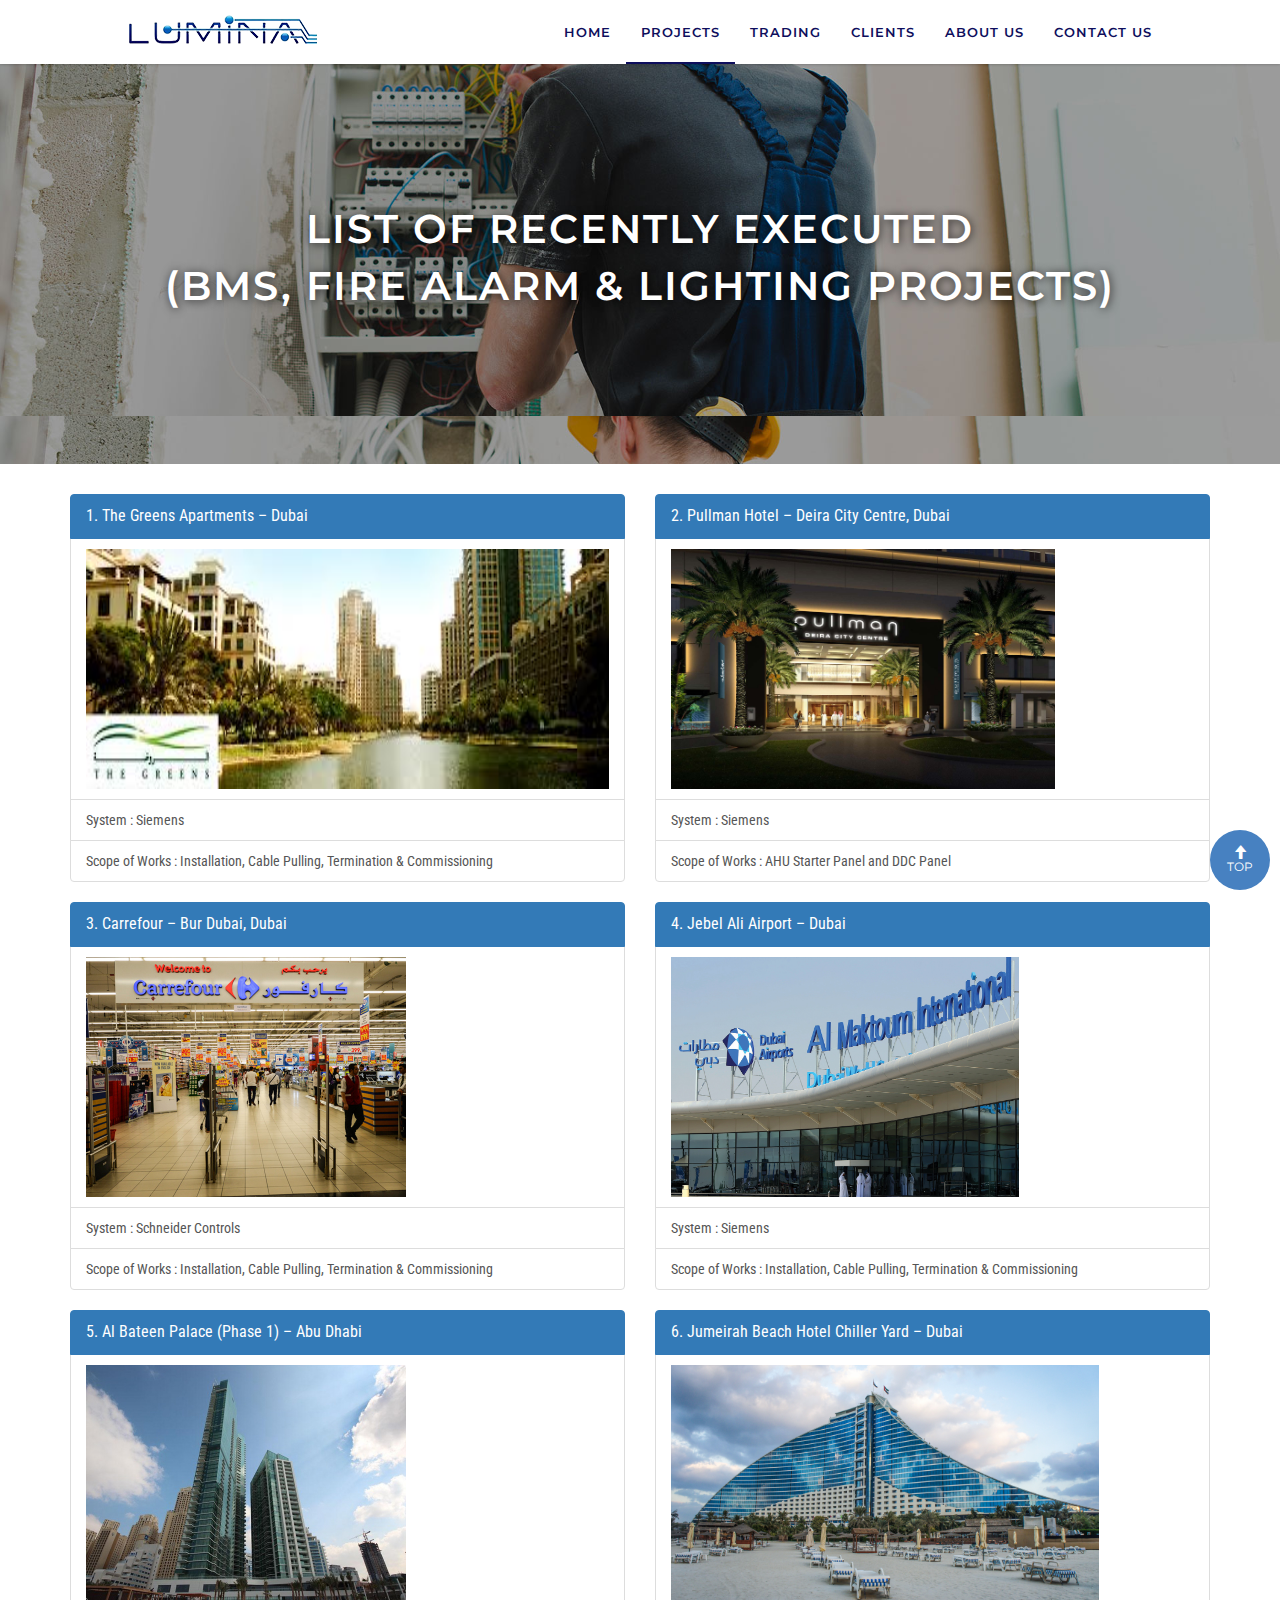
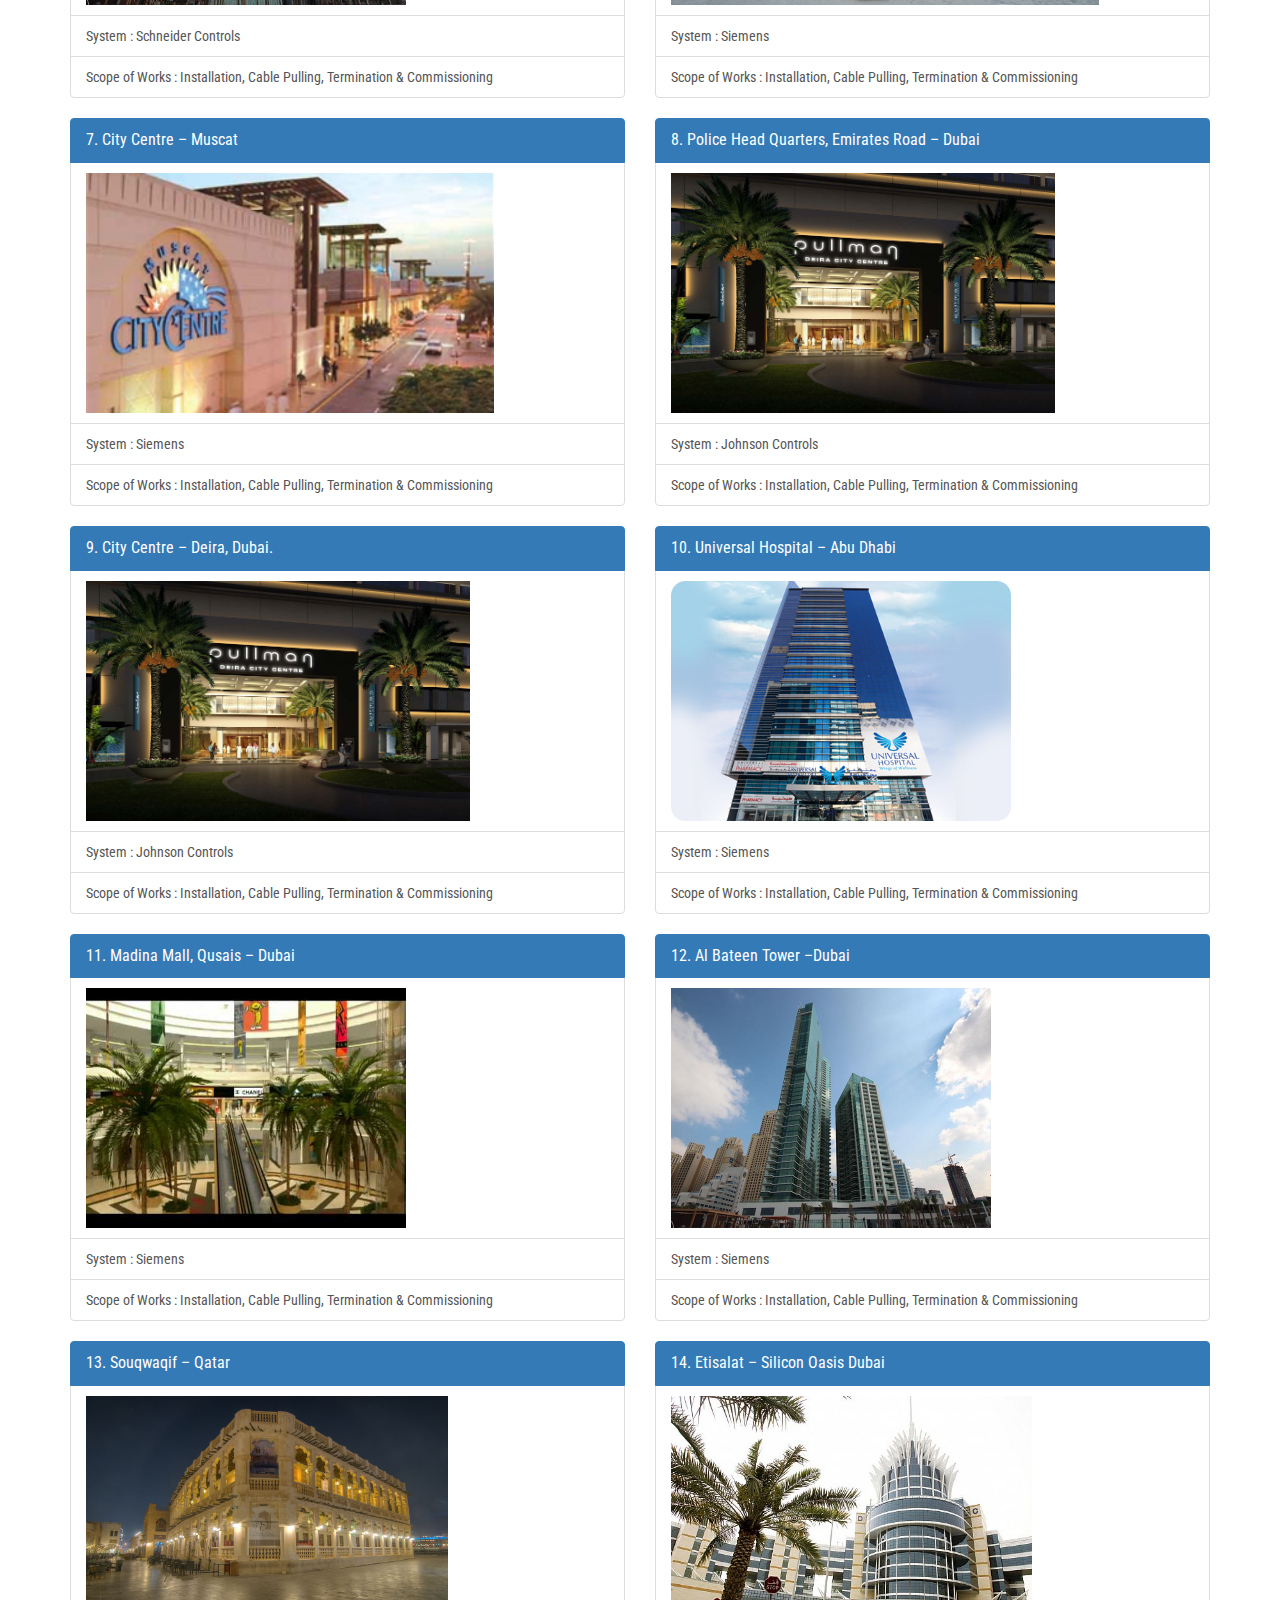
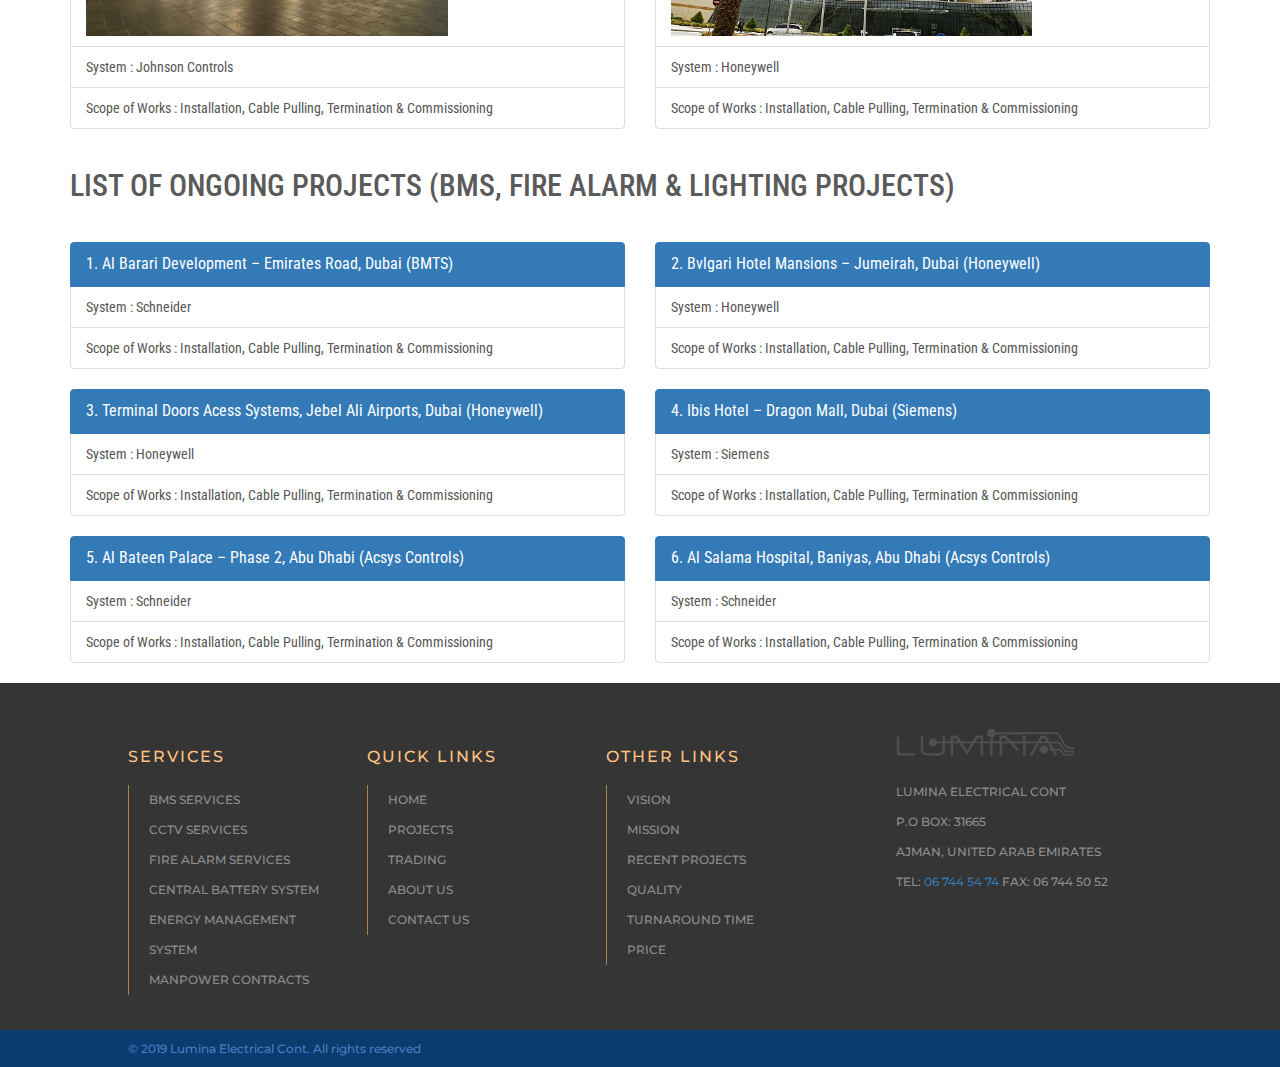
<file: HTML/projects_executed.html>
<!DOCTYPE html>
<html>
<head>
  <meta charset="utf-8">
  <meta http-equiv="X-UA-Compatible" content="IE=edge">
  <meta name="viewport" content="width=device-width, initial-scale=1">
  <!-- The above 3 meta tags *must* come first in the head; any other head content must come *after* these tags -->
  <meta name="description" content="">
  <meta name="author" content="">
  <link rel="icon" href="images/lumina_icon.png">
	<title>LUMINA</title>
	<link rel="stylesheet" type="text/css" href="css/bootstrap.min.css">
  <link rel="stylesheet" type="text/css" href="css/navbar.css">
  <link rel="stylesheet" type="text/css" href="css/carousel.css">
  <link href="https://fonts.googleapis.com/css?family=Montserrat:500,600" rel="stylesheet">
  <link href="https://fonts.googleapis.com/css?family=Roboto+Condensed:400" rel="stylesheet">
  <link rel="stylesheet" type="text/css" href="css/style.css">
</head>
<body>
  
      <nav class="navbar navbar-default navbar-fixed-top lumina_contain">
        <div class="container-fluid">
          <div class="navbar-header">
            <button type="button" class="navbar-toggle collapsed" data-toggle="collapse" data-target="#navbar" aria-expanded="false" aria-controls="navbar">
              <span class="sr-only">Toggle navigation</span>
              <span class="icon-bar"></span>
              <span class="icon-bar"></span>
              <span class="icon-bar"></span>
            </button>
            <a class="navbar-brand" href="index.html"><img src="images/lumina_logo.png"></a>
          </div>
          <div id="navbar" class="navbar-collapse collapse">
            <ul class="nav navbar-nav navbar-right">
              <li><a href="index.html">Home</a></li>
              <li class="active"><a href="projects.html">Projects</a></li>
              <li><a href="trading.html">Trading</a></li>
              <li><a href="clients.html">Clients</a></li>
              <li><a href="about.html">About Us</a></li>
              <li><a href="contact.html">Contact Us</a></li>
            </ul>
          </div><!--/.nav-collapse -->
        </div><!--/.container-fluid -->
      </nav>
      <div class="staticBanner3">
        <div class="innerTitle">LIST OF RECENTLY EXECUTED<br/>(BMS, FIRE ALARM & LIGHTING PROJECTS)</div>
      </div>
      <div class="container innerContent">
        <div class="row">
          <div class="spacer"></div>
          <div class="col-sm-6">
            <div class="list-group">
              <a href="#" class="list-group-item active">
                1. The Greens Apartments – Dubai 
              </a>
              <a href="#" class="list-group-item"><img src="images/projects/the greens.png"></a>
              <a href="#" class="list-group-item">System : Siemens</a>
              <a href="#" class="list-group-item">Scope of Works : Installation, Cable Pulling, Termination & Commissioning</a>
            </div>
          </div>
          <div class="col-sm-6">
            <div class="list-group">
              <a href="#" class="list-group-item active">
                 2. Pullman Hotel – Deira City Centre, Dubai 
              </a>
              <a href="#" class="list-group-item"><img src="images/projects/pullman hotel.jpg"></a>
              <a href="#" class="list-group-item">System : Siemens</a>
              <a href="#" class="list-group-item">Scope of Works : AHU Starter Panel and DDC Panel</a>
            </div>
          </div>
          <div class="col-sm-6">
            <div class="list-group">
              <a href="#" class="list-group-item active">
                 3. Carrefour – Bur Dubai, Dubai
              </a>
              <a href="#" class="list-group-item"><img src="images/projects/carrefour.jpg"></a>
              <a href="#" class="list-group-item">System : Schneider Controls</a>
              <a href="#" class="list-group-item">Scope of Works : Installation, Cable Pulling, Termination & Commissioning</a>
            </div>
          </div>
          <div class="col-sm-6">
            <div class="list-group">
              <a href="#" class="list-group-item active">
                 4. Jebel Ali Airport – Dubai
              </a>
              <a href="#" class="list-group-item"><img src="images/projects/Al-Maktoum-International-Airport.jpg"></a>
              <a href="#" class="list-group-item">System : Siemens</a>
              <a href="#" class="list-group-item">Scope of Works : Installation, Cable Pulling, Termination & Commissioning</a>
            </div>
          </div>
          <div class="col-sm-6">
            <div class="list-group">
              <a href="#" class="list-group-item active">
                 5. Al Bateen Palace (Phase 1) – Abu Dhabi
              </a>
              <a href="#" class="list-group-item"><img src="images/projects/AL BATEEN TOWER DUBAI.jpg"></a>
              <a href="#" class="list-group-item">System : Schneider Controls</a>
              <a href="#" class="list-group-item">Scope of Works : Installation, Cable Pulling, Termination & Commissioning</a>
            </div>
          </div>
          <div class="col-sm-6">
            <div class="list-group">
              <a href="#" class="list-group-item active">
                 6. Jumeirah Beach Hotel Chiller Yard – Dubai
              </a>
              <a href="#" class="list-group-item"><img src="images/projects/jumeirah-beach-hotel.jpg"></a>
              <a href="#" class="list-group-item">System : Siemens</a>
              <a href="#" class="list-group-item">Scope of Works : Installation, Cable Pulling, Termination & Commissioning</a>
            </div>
          </div>
          <div class="col-sm-6">
            <div class="list-group">
              <a href="#" class="list-group-item active">
                 7. City Centre – Muscat
              </a>
              <a href="#" class="list-group-item"><img src="images/projects/CITY CENTRE muscat.png"></a>
              <a href="#" class="list-group-item">System : Siemens</a>
              <a href="#" class="list-group-item">Scope of Works : Installation, Cable Pulling, Termination & Commissioning</a>
            </div>
          </div>
          <div class="col-sm-6">
            <div class="list-group">
              <a href="#" class="list-group-item active">
                 8. Police Head Quarters, Emirates Road – Dubai
              </a>
              <a href="#" class="list-group-item"><img src="images/projects/pullman hotel.jpg"></a>
              <a href="#" class="list-group-item">System : Johnson Controls</a>
              <a href="#" class="list-group-item">Scope of Works : Installation, Cable Pulling, Termination & Commissioning</a>
            </div>
          </div>
          <div class="col-sm-6">
            <div class="list-group">
              <a href="#" class="list-group-item active">
                 9. City Centre – Deira, Dubai.
              </a>
              <a href="#" class="list-group-item"><img src="images/projects/pullman hotel.jpg"></a>
              <a href="#" class="list-group-item">System : Johnson Controls</a>
              <a href="#" class="list-group-item">Scope of Works : Installation, Cable Pulling, Termination & Commissioning</a>
            </div>
          </div>
          <div class="col-sm-6">
            <div class="list-group">
              <a href="#" class="list-group-item active">
                 10. Universal Hospital – Abu Dhabi
              </a>
              <a href="#" class="list-group-item"><img src="images/projects/UniversalHosp1.png"></a>
              <a href="#" class="list-group-item">System : Siemens</a>
              <a href="#" class="list-group-item">Scope of Works : Installation, Cable Pulling, Termination & Commissioning</a>
            </div>
          </div>
          <div class="col-sm-6">
            <div class="list-group">
              <a href="#" class="list-group-item active">
                 11. Madina Mall, Qusais – Dubai
              </a>
              <a href="#" class="list-group-item"><img src="images/projects/MADINA MALL.jpg"></a>
              <a href="#" class="list-group-item">System : Siemens</a>
              <a href="#" class="list-group-item">Scope of Works : Installation, Cable Pulling, Termination & Commissioning</a>
            </div>
          </div>
          <div class="col-sm-6">
            <div class="list-group">
              <a href="#" class="list-group-item active">
                 12. Al Bateen Tower –Dubai
              </a>
              <a href="#" class="list-group-item"><img src="images/projects/AL BATEEN TOWER DUBAI.jpg"></a>
              <a href="#" class="list-group-item">System : Siemens</a>
              <a href="#" class="list-group-item">Scope of Works : Installation, Cable Pulling, Termination & Commissioning</a>
            </div>
          </div>
          <div class="col-sm-6">
            <div class="list-group">
              <a href="#" class="list-group-item active">
                 13. Souqwaqif – Qatar
              </a>
              <a href="#" class="list-group-item"><img src="images/projects/SOUQ WAQIF QATAR.jpg"></a>
              <a href="#" class="list-group-item">System : Johnson Controls</a>
              <a href="#" class="list-group-item">Scope of Works : Installation, Cable Pulling, Termination & Commissioning</a>
            </div>
          </div>
          <div class="col-sm-6">
            <div class="list-group">
              <a href="#" class="list-group-item active">
                 14. Etisalat – Silicon Oasis Dubai
              </a>
              <a href="#" class="list-group-item"><img src="images/projects/ETISALAT SILICON OASIS.jpg"></a>
              <a href="#" class="list-group-item">System : Honeywell</a>
              <a href="#" class="list-group-item">Scope of Works : Installation, Cable Pulling, Termination & Commissioning</a>
            </div>
          </div>
          <div class="col-sm-12">
            <h2>LIST OF ONGOING PROJECTS (BMS, FIRE ALARM & LIGHTING PROJECTS)</h2>
            <div class="spacer"></div>
          </div>

          <div class="col-sm-6">
            <div class="list-group">
              <a href="#" class="list-group-item active">
                 1. Al Barari Development – Emirates Road, Dubai (BMTS)
              </a>
              <a href="#" class="list-group-item">System : Schneider</a>
              <a href="#" class="list-group-item">Scope of Works : Installation, Cable Pulling, Termination & Commissioning</a>
            </div>
          </div>
          <div class="col-sm-6">
            <div class="list-group">
              <a href="#" class="list-group-item active">
                 2. Bvlgari Hotel Mansions – Jumeirah, Dubai (Honeywell)
              </a>
              <a href="#" class="list-group-item">System : Honeywell</a>
              <a href="#" class="list-group-item">Scope of Works : Installation, Cable Pulling, Termination & Commissioning</a>
            </div>
          </div>
          <div class="col-sm-6">
            <div class="list-group">
              <a href="#" class="list-group-item active">
                 3. Terminal Doors Acess Systems, Jebel Ali Airports, Dubai (Honeywell)
              </a>
              <a href="#" class="list-group-item">System : Honeywell</a>
              <a href="#" class="list-group-item">Scope of Works : Installation, Cable Pulling, Termination & Commissioning</a>
            </div>
          </div>
          <div class="col-sm-6">
            <div class="list-group">
              <a href="#" class="list-group-item active">
                 4. Ibis Hotel – Dragon Mall, Dubai (Siemens)
              </a>
              <a href="#" class="list-group-item">System : Siemens</a>
              <a href="#" class="list-group-item">Scope of Works : Installation, Cable Pulling, Termination & Commissioning</a>
            </div>
          </div>
          <div class="col-sm-6">
            <div class="list-group">
              <a href="#" class="list-group-item active">
                 5. Al Bateen Palace – Phase 2, Abu Dhabi (Acsys Controls)
              </a>
              <a href="#" class="list-group-item">System : Schneider</a>
              <a href="#" class="list-group-item">Scope of Works : Installation, Cable Pulling, Termination & Commissioning</a>
            </div>
          </div>
          <div class="col-sm-6">
            <div class="list-group">
              <a href="#" class="list-group-item active">
                 6. Al Salama Hospital, Baniyas, Abu Dhabi (Acsys Controls)
              </a>
              <a href="#" class="list-group-item">System : Schneider</a>
              <a href="#" class="list-group-item">Scope of Works : Installation, Cable Pulling, Termination & Commissioning</a>
            </div>
          </div>
          
        </div>
      </div>
    <div class="footerDiv flexBox">
      <div class="service_links">
        <h1>Services</h1>
        <ul>
          <li><a href="projects.html#sec_bms">BMS Services</a></li>
          <li><a href="projects.html#sec_cctv">CCTV Services</a></li>
          <li><a href="projects.html#sec_fire">Fire Alarm Services</a></li>
          <li><a href="projects.html#sec_battery">Central Battery System</a></li>
          <li><a href="projects.html#sec_energy">Energy Management System</a></li>
          <li><a href="projects.html#sec_manpower">Manpower Contracts</a></li>
        </ul>
      </div>
      <div class="quick_links">
        <h1>Quick Links</h1>
        <ul>
          <li><a href="index.html">Home</a></li>
          <li><a href="projects.html">Projects</a></li>
          <li><a href="trading.html">Trading</a></li>
          <li><a href="about.html">About us</a></li>
          <li><a href="contact.html">Contact Us</a></li>
        </ul>
      </div>
      <div class="other_links">
        <h1>Other Links</h1>
        <ul>
          <li><a href="about.html">Vision</a></li>
          <li><a href="about.html">Mission</a></li>
          <li><a href="projects_executed.html">Recent Projects</a></li>
          <li><a href="about.html">Quality</a></li>
          <li><a href="about.html">Turnaround Time</a></li>
          <li><a href="about.html">Price</a></li>
        </ul>
      </div>
      <div class="address_footer">
        <div class="addressLogo">
          <img src="images/address_logo.png">
        </div>
        <p>
          LUMINA ELECTRICAL CONT<br/>
          P.O BOX: 31665<br/>
          AJMAN, UNITED ARAB EMIRATES<br/>
          TEL: <a href="tel:06 744 54 74">06 744 54 74</a> FAX: 06 744 50 52

        </p>
      </div>
    </div>
    <div class="mainFooter">
      <span>&copy; 2019 Lumina Electrical Cont. All rights reserved</span>
    </div>
    <div id="back2Top" class="scrollTop">
      <span class="glyphicon glyphicon-arrow-up" aria-hidden="true"></span><span>TOP</span>
    </div>
    
<!-- loader -->
<div class="loader_div" id="preloadr">
  <div class="spinner">
    <div class="bounce1"></div>
    <div class="bounce2"></div>
    <div class="bounce3"></div>
  </div>
</div>
<script src="js/jquery.min.js"></script>
<script type="text/javascript" src="js/bootstrap.min.js"></script>
<script type="text/javascript"> 
  $(window).load(function(){
    $("#preloadr").hide();
  });
  //Scroll Top
  $(window).scroll(function() {
      var height = $(window).scrollTop();
      if (height > 100) {
          $('#back2Top').fadeIn();
      } else {
          $('#back2Top').fadeOut();
      }
  });
  $(document).ready(function() {
      $("#back2Top").click(function(event) {
          event.preventDefault();
          $("html, body").animate({ scrollTop: 0 }, "fast");
          return false;
      });

  });
</script>
</body>

<!-- <script>window.jQuery || document.write('<script src="js/jquery.min.js"><\/script>')</script> -->

</html>
</file>
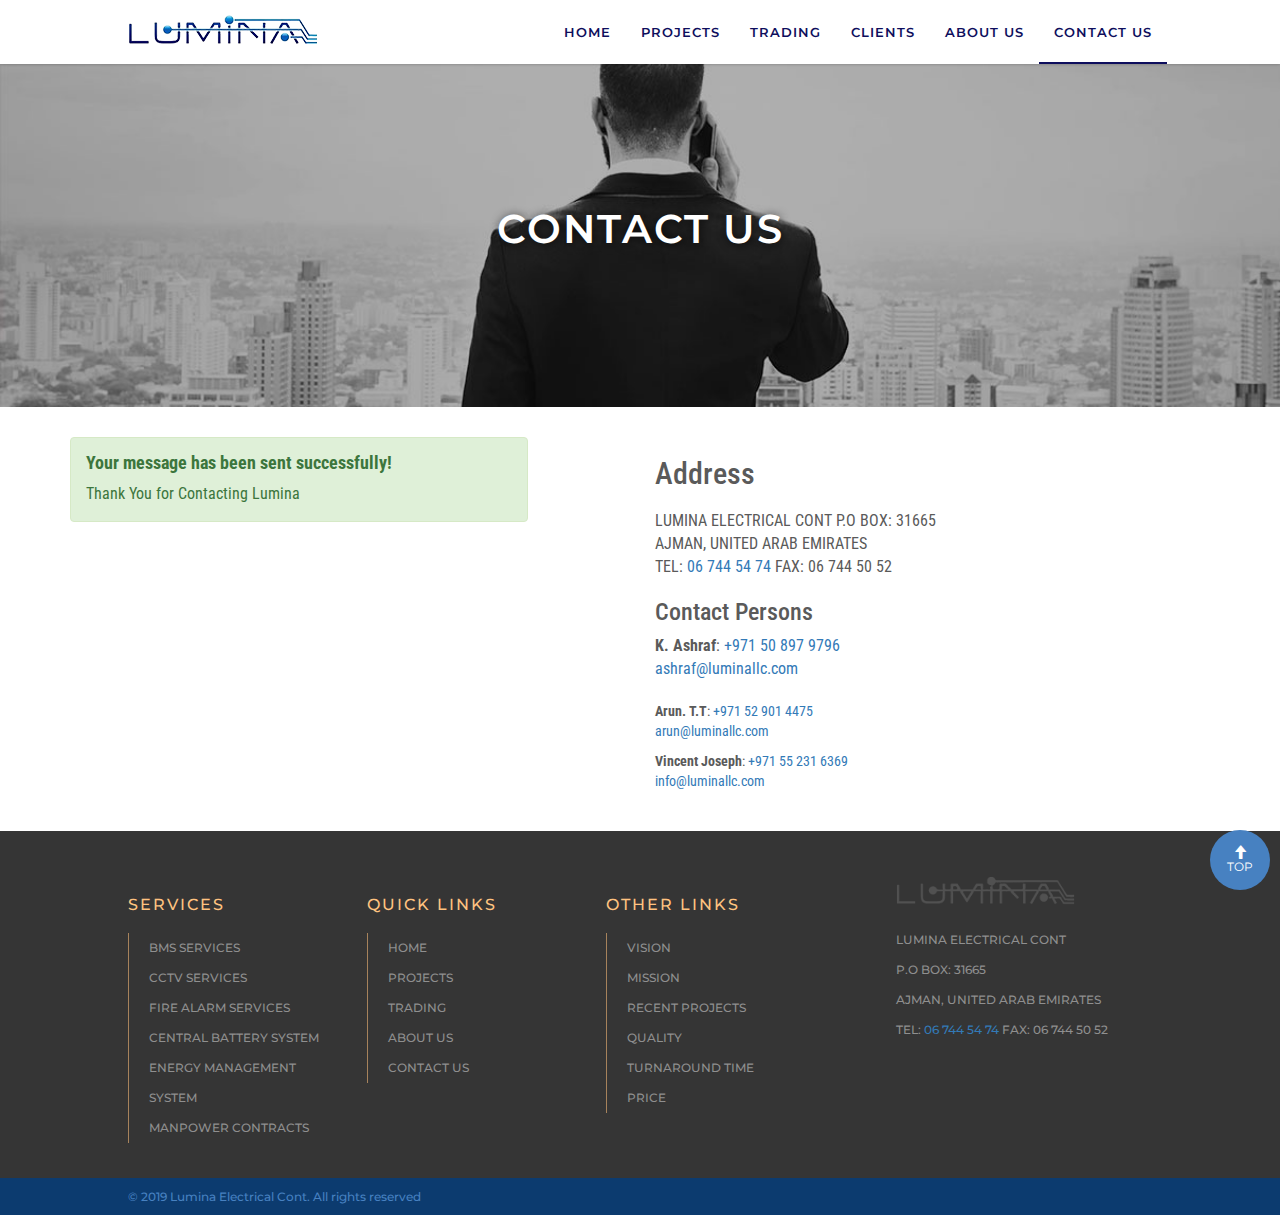
<file: HTML/success.html>
<!DOCTYPE html>
<html>
<head>
  <meta charset="utf-8">
  <meta http-equiv="X-UA-Compatible" content="IE=edge">
  <meta name="viewport" content="width=device-width, initial-scale=1">
  <!-- The above 3 meta tags *must* come first in the head; any other head content must come *after* these tags -->
  <meta name="description" content="">
  <meta name="author" content="">
  <link rel="icon" href="images/lumina_icon.png">
	<title>LUMINA > Contact Us</title>
	<link rel="stylesheet" type="text/css" href="css/bootstrap.min.css">
  <link rel="stylesheet" type="text/css" href="css/navbar.css">
  <link rel="stylesheet" type="text/css" href="css/carousel.css">
  <link href="https://fonts.googleapis.com/css?family=Montserrat:500,600" rel="stylesheet">
  <link href="https://fonts.googleapis.com/css?family=Roboto+Condensed:400" rel="stylesheet">
  <link rel="stylesheet" type="text/css" href="css/style.css">

</head>
<body>
  
      <nav class="navbar navbar-default navbar-fixed-top lumina_contain">
        <div class="container-fluid">
          <div class="navbar-header">
            <button type="button" class="navbar-toggle collapsed" data-toggle="collapse" data-target="#navbar" aria-expanded="false" aria-controls="navbar">
              <span class="sr-only">Toggle navigation</span>
              <span class="icon-bar"></span>
              <span class="icon-bar"></span>
              <span class="icon-bar"></span>
            </button>
            <a class="navbar-brand" href="index.html"><img src="images/lumina_logo.png"></a>
          </div>
          <div id="navbar" class="navbar-collapse collapse">
            <ul class="nav navbar-nav navbar-right">
              <li><a href="index.html">Home</a></li>
              <li><a href="projects.html">Projects</a></li>
              <li><a href="trading.html">Trading</a></li>
              <li><a href="clients.html">Clients</a></li>
              <li><a href="about.html">About Us</a></li>
              <li class="active"><a href="contact.html">Contact Us</a></li>
            </ul>
          </div><!--/.nav-collapse -->
        </div><!--/.container-fluid -->
      </nav>
      <div class="staticBanner4">
        <div class="innerTitle">CONTACT US</div>
      </div>
      <div class="container innerContent">
        <div class="row">
          <div class="col-sm-12">
            <div class="spacer"></div>
          </div>
          <div class="col-sm-5">
            <div class="alert alert-success" role="alert">
              <h4><strong>Your message has been sent successfully!</strong></h4>
              <p>Thank You for Contacting Lumina</p>
            </div>
          </div>
          <div class="col-sm-1"></div>
          <div class="col-sm-6">
            <h2 class="form-signin-heading">Address</h2>
            <div class="spacer2"></div>
            <p>LUMINA ELECTRICAL CONT P.O BOX: 31665<br/>
              AJMAN, UNITED ARAB EMIRATES<br/>
              TEL: <a href="tel:067445474"> 06 744 54 74</a> FAX: 06 744 50 52
            </p>
            <h3>Contact Persons</h3>
            <p>
              <strong>K. Ashraf</strong>: <a href="tel:+971508979796">+971 50 897 9796</a><br/><a href="mailto:ashraf@luminallc.com">ashraf@luminallc.com</a>
              <div class="spacer2"></div>
              <strong>Arun. T.T</strong>: <a href="tel:+971529014475">+971 52 901 4475</a><br/><a href="mailto:arun@luminallc.com">arun@luminallc.com</a>
              <div class="spacer2"></div>
              <strong>Vincent Joseph</strong>: <a href="tel:+971552316369">+971 55 231 6369</a><br/><a href="mailto:info@luminallc.com">info@luminallc.com</a>
            </p>
          </div>
          <div class="col-sm-12">
            <div class="spacer"></div>
          </div>
        </div>
      </div>
    <div class="footerDiv flexBox">
      <div class="service_links">
        <h1>Services</h1>
        <ul>
          <li><a href="projects.html#sec_bms">BMS Services</a></li>
          <li><a href="projects.html#sec_cctv">CCTV Services</a></li>
          <li><a href="projects.html#sec_fire">Fire Alarm Services</a></li>
          <li><a href="projects.html#sec_battery">Central Battery System</a></li>
          <li><a href="projects.html#sec_energy">Energy Management System</a></li>
          <li><a href="projects.html#sec_manpower">Manpower Contracts</a></li>
        </ul>
      </div>
      <div class="quick_links">
        <h1>Quick Links</h1>
        <ul>
          <li><a href="index.html">Home</a></li>
          <li><a href="projects.html">Projects</a></li>
          <li><a href="trading.html">Trading</a></li>
          <li><a href="about.html">About us</a></li>
          <li><a href="contact.html">Contact Us</a></li>
        </ul>
      </div>
      <div class="other_links">
        <h1>Other Links</h1>
        <ul>
          <li><a href="about.html">Vision</a></li>
          <li><a href="about.html">Mission</a></li>
          <li><a href="projects_executed.html">Recent Projects</a></li>
          <li><a href="about.html">Quality</a></li>
          <li><a href="about.html">Turnaround Time</a></li>
          <li><a href="about.html">Price</a></li>
        </ul>
      </div>
      <div class="address_footer">
        <div class="addressLogo">
          <img src="images/address_logo.png">
        </div>
        <p>
          LUMINA ELECTRICAL CONT<br/>
          P.O BOX: 31665<br/>
          AJMAN, UNITED ARAB EMIRATES<br/>
          TEL: <a href="tel:06 744 54 74">06 744 54 74</a> FAX: 06 744 50 52

        </p>
      </div>
    </div>
    <div class="mainFooter">
      <span>&copy; 2019 Lumina Electrical Cont. All rights reserved</span>
    </div>
    <div id="back2Top" class="scrollTop">
      <span class="glyphicon glyphicon-arrow-up" aria-hidden="true"></span><span>TOP</span>
    </div>
    
<!-- loader -->
<div class="loader_div" id="preloadr">
  <div class="spinner">
    <div class="bounce1"></div>
    <div class="bounce2"></div>
    <div class="bounce3"></div>
  </div>
</div>
<script src="js/jquery.min.js"></script>
<script type="text/javascript" src="js/bootstrap.min.js"></script>
<script type="text/javascript"> 
  $(window).load(function(){
    $("#preloadr").hide();
  });
  //Scroll Top
  $(window).scroll(function() {
      var height = $(window).scrollTop();
      if (height > 100) {
          $('#back2Top').fadeIn();
      } else {
          $('#back2Top').fadeOut();
      }
  });
  $(document).ready(function() {
      $("#back2Top").click(function(event) {
          event.preventDefault();
          $("html, body").animate({ scrollTop: 0 }, "fast");
          return false;
      });

  });
</script>
</body>

<!-- <script>window.jQuery || document.write('<script src="js/jquery.min.js"><\/script>')</script> -->

</html>
</file>
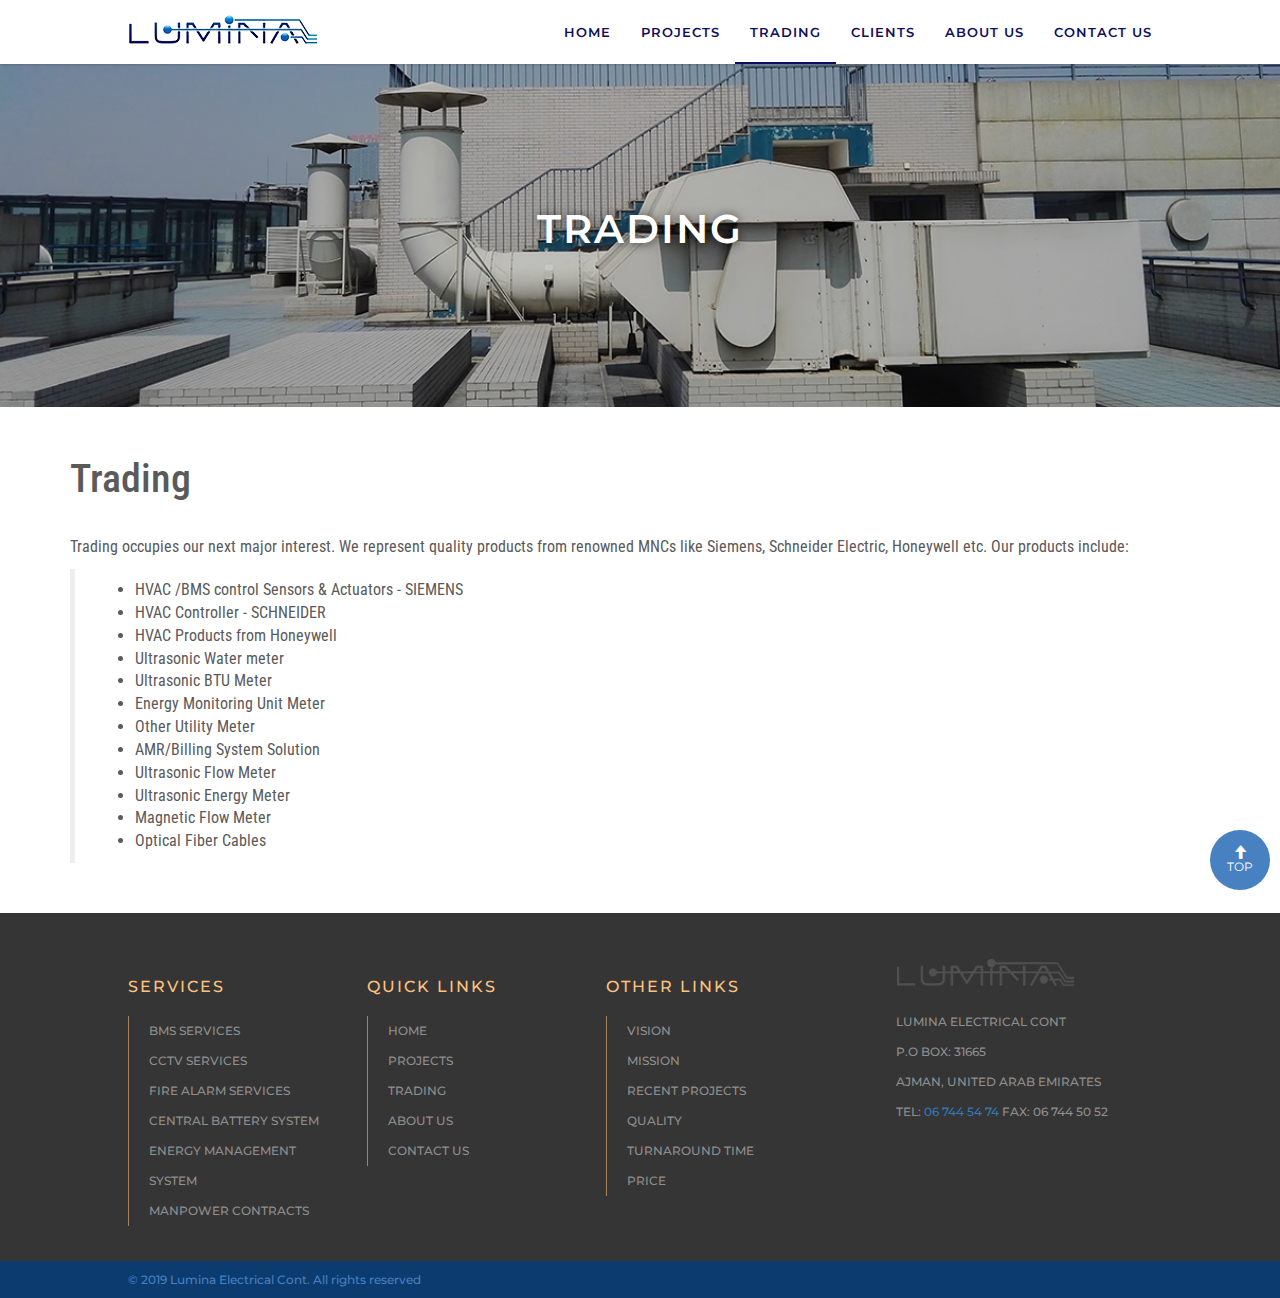
<file: HTML/trading.html>
<!DOCTYPE html>
<html>
<head>
  <meta charset="utf-8">
  <meta http-equiv="X-UA-Compatible" content="IE=edge">
  <meta name="viewport" content="width=device-width, initial-scale=1">
  <!-- The above 3 meta tags *must* come first in the head; any other head content must come *after* these tags -->
  <meta name="description" content="">
  <meta name="author" content="">
  <link rel="icon" href="images/lumina_icon.png">
	<title>LUMINA</title>
	<link rel="stylesheet" type="text/css" href="css/bootstrap.min.css">
  <link rel="stylesheet" type="text/css" href="css/navbar.css">
  <link rel="stylesheet" type="text/css" href="css/carousel.css">
  <link href="https://fonts.googleapis.com/css?family=Montserrat:500,600" rel="stylesheet">
  <link href="https://fonts.googleapis.com/css?family=Roboto+Condensed:400" rel="stylesheet">
  <link rel="stylesheet" type="text/css" href="css/style.css">
</head>
<body>
  
      <nav class="navbar navbar-default navbar-fixed-top lumina_contain">
        <div class="container-fluid">
          <div class="navbar-header">
            <button type="button" class="navbar-toggle collapsed" data-toggle="collapse" data-target="#navbar" aria-expanded="false" aria-controls="navbar">
              <span class="sr-only">Toggle navigation</span>
              <span class="icon-bar"></span>
              <span class="icon-bar"></span>
              <span class="icon-bar"></span>
            </button>
            <a class="navbar-brand" href="index.html"><img src="images/lumina_logo.png"></a>
          </div>
          <div id="navbar" class="navbar-collapse collapse">
            <ul class="nav navbar-nav navbar-right">
              <li><a href="index.html">Home</a></li>
              <li><a href="projects.html">Projects</a></li>
              <li class="active"><a href="trading.html">Trading</a></li>
              <li><a href="clients.html">Clients</a></li>
              <li><a href="about.html">About Us</a></li>
              <li><a href="contact.html">Contact Us</a></li>
            </ul>
          </div><!--/.nav-collapse -->
        </div><!--/.container-fluid -->
      </nav>
      <div class="staticBanner5">
        <div class="innerTitle">TRADING</div>
      </div>
      <div class="container innerContent">
        <div class="row">
          <div class="col-sm-12 blog-main">
            <div class="blog-post">
              <div class="spacer"></div>
              <h2 class="blog-post-title">Trading</h2>
              <div class="spacer"></div>
              <p>
                Trading occupies our next major interest. We represent quality products from renowned MNCs like Siemens, Schneider Electric, Honeywell etc. Our products include:
              </p>
              <blockquote>
                <ul>
                  <li>HVAC /BMS control Sensors & Actuators - SIEMENS</li>
                  <li>HVAC Controller - SCHNEIDER</li>
                  <li>HVAC Products from Honeywell</li>
                  <li>Ultrasonic Water meter</li>
                  <li>Ultrasonic BTU Meter</li>
                  <li>Energy Monitoring Unit Meter</li>
                  <li>Other Utility Meter</li>
                  <li>AMR/Billing System Solution</li>
                  <li>Ultrasonic Flow Meter</li>
                  <li>Ultrasonic Energy Meter</li>
                  <li>Magnetic Flow Meter</li>
                  <li>Optical Fiber Cables</li>
                </ul>
              </blockquote>
              
              <div class="spacer"></div>
            </div>
          </div>
        </div>
      </div>
    <div class="footerDiv flexBox">
      <div class="service_links">
        <h1>Services</h1>
        <ul>
          <li><a href="projects.html#sec_bms">BMS Services</a></li>
          <li><a href="projects.html#sec_cctv">CCTV Services</a></li>
          <li><a href="projects.html#sec_fire">Fire Alarm Services</a></li>
          <li><a href="projects.html#sec_battery">Central Battery System</a></li>
          <li><a href="projects.html#sec_energy">Energy Management System</a></li>
          <li><a href="projects.html#sec_manpower">Manpower Contracts</a></li>
        </ul>
      </div>
      <div class="quick_links">
        <h1>Quick Links</h1>
        <ul>
          <li><a href="index.html">Home</a></li>
          <li><a href="projects.html">Projects</a></li>
          <li><a href="trading.html">Trading</a></li>
          <li><a href="about.html">About us</a></li>
          <li><a href="contact.html">Contact Us</a></li>
        </ul>
      </div>
      <div class="other_links">
        <h1>Other Links</h1>
        <ul>
          <li><a href="about.html">Vision</a></li>
          <li><a href="about.html">Mission</a></li>
          <li><a href="projects_executed.html">Recent Projects</a></li>
          <li><a href="about.html">Quality</a></li>
          <li><a href="about.html">Turnaround Time</a></li>
          <li><a href="about.html">Price</a></li>
        </ul>
      </div>
      <div class="address_footer">
        <div class="addressLogo">
          <img src="images/address_logo.png">
        </div>
        <p>
          LUMINA ELECTRICAL CONT<br/>
          P.O BOX: 31665<br/>
          AJMAN, UNITED ARAB EMIRATES<br/>
          TEL: <a href="tel:06 744 54 74">06 744 54 74</a> FAX: 06 744 50 52

        </p>
      </div>
    </div>
    <div class="mainFooter">
      <span>&copy; 2019 Lumina Electrical Cont. All rights reserved</span>
    </div>
    <div id="back2Top" class="scrollTop">
      <span class="glyphicon glyphicon-arrow-up" aria-hidden="true"></span><span>TOP</span>
    </div>
    
<!-- loader -->
<div class="loader_div" id="preloadr">
  <div class="spinner">
    <div class="bounce1"></div>
    <div class="bounce2"></div>
    <div class="bounce3"></div>
  </div>
</div>
<script src="js/jquery.min.js"></script>
<script type="text/javascript" src="js/bootstrap.min.js"></script>
<script type="text/javascript"> 
  $(window).load(function(){
    $("#preloadr").hide();
  });
  //Scroll Top
  $(window).scroll(function() {
      var height = $(window).scrollTop();
      if (height > 100) {
          $('#back2Top').fadeIn();
      } else {
          $('#back2Top').fadeOut();
      }
  });
  $(document).ready(function() {
      $("#back2Top").click(function(event) {
          event.preventDefault();
          $("html, body").animate({ scrollTop: 0 }, "fast");
          return false;
      });

  });
</script>
</body>

<!-- <script>window.jQuery || document.write('<script src="js/jquery.min.js"><\/script>')</script> -->

</html>
</file>
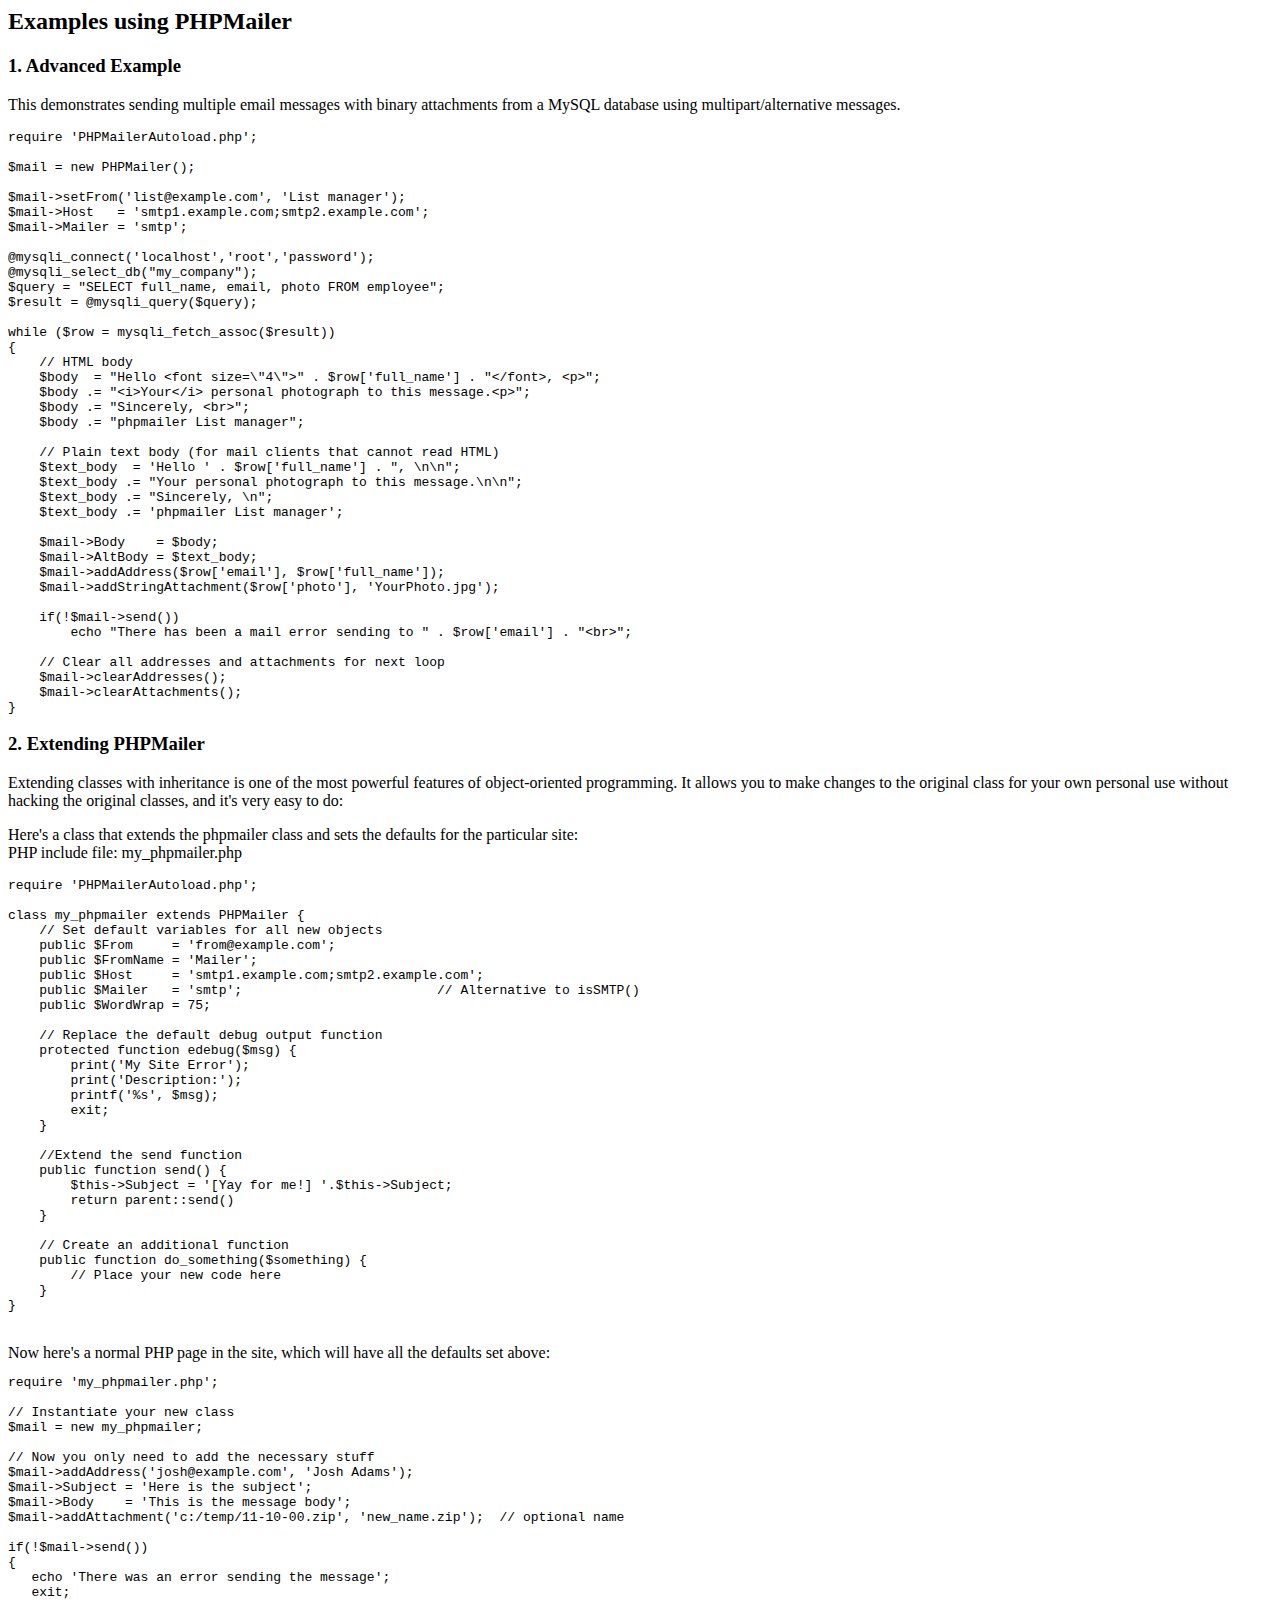
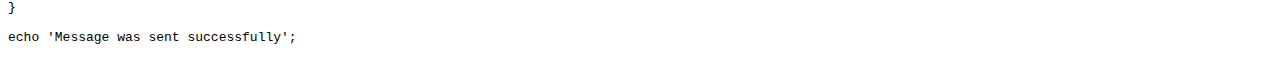
<file: HTML/PHPMailer/docs/extending.html>
<html>
<head>
<title>Examples using phpmailer</title>
</head>

<body>

<h2>Examples using PHPMailer</h2>

<h3>1. Advanced Example</h3>
<p>

This demonstrates sending multiple email messages with binary attachments
from a MySQL database using multipart/alternative messages.<p>

<pre>
require 'PHPMailerAutoload.php';

$mail = new PHPMailer();

$mail->setFrom('list@example.com', 'List manager');
$mail->Host   = 'smtp1.example.com;smtp2.example.com';
$mail->Mailer = 'smtp';

@mysqli_connect('localhost','root','password');
@mysqli_select_db("my_company");
$query = "SELECT full_name, email, photo FROM employee";
$result = @mysqli_query($query);

while ($row = mysqli_fetch_assoc($result))
{
    // HTML body
    $body  = "Hello &lt;font size=\"4\"&gt;" . $row['full_name'] . "&lt;/font&gt;, &lt;p&gt;";
    $body .= "&lt;i&gt;Your&lt;/i&gt; personal photograph to this message.&lt;p&gt;";
    $body .= "Sincerely, &lt;br&gt;";
    $body .= "phpmailer List manager";

    // Plain text body (for mail clients that cannot read HTML)
    $text_body  = 'Hello ' . $row['full_name'] . ", \n\n";
    $text_body .= "Your personal photograph to this message.\n\n";
    $text_body .= "Sincerely, \n";
    $text_body .= 'phpmailer List manager';

    $mail->Body    = $body;
    $mail->AltBody = $text_body;
    $mail->addAddress($row['email'], $row['full_name']);
    $mail->addStringAttachment($row['photo'], 'YourPhoto.jpg');

    if(!$mail->send())
        echo "There has been a mail error sending to " . $row['email'] . "&lt;br&gt;";

    // Clear all addresses and attachments for next loop
    $mail->clearAddresses();
    $mail->clearAttachments();
}
</pre>
<p>

<h3>2. Extending PHPMailer</h3>
<p>

Extending classes with inheritance is one of the most
powerful features of object-oriented programming. It allows you to make changes to the
original class for your own personal use without hacking the original
classes, and it's very easy to do:

<p>
Here's a class that extends the phpmailer class and sets the defaults
for the particular site:<br>
PHP include file: my_phpmailer.php
<p>

<pre>
require 'PHPMailerAutoload.php';

class my_phpmailer extends PHPMailer {
    // Set default variables for all new objects
    public $From     = 'from@example.com';
    public $FromName = 'Mailer';
    public $Host     = 'smtp1.example.com;smtp2.example.com';
    public $Mailer   = 'smtp';                         // Alternative to isSMTP()
    public $WordWrap = 75;

    // Replace the default debug output function
    protected function edebug($msg) {
        print('My Site Error');
        print('Description:');
        printf('%s', $msg);
        exit;
    }

    //Extend the send function
    public function send() {
        $this->Subject = '[Yay for me!] '.$this->Subject;
        return parent::send()
    }

    // Create an additional function
    public function do_something($something) {
        // Place your new code here
    }
}
</pre>
<br>
Now here's a normal PHP page in the site, which will have all the defaults set above:<br>

<pre>
require 'my_phpmailer.php';

// Instantiate your new class
$mail = new my_phpmailer;

// Now you only need to add the necessary stuff
$mail->addAddress('josh@example.com', 'Josh Adams');
$mail->Subject = 'Here is the subject';
$mail->Body    = 'This is the message body';
$mail->addAttachment('c:/temp/11-10-00.zip', 'new_name.zip');  // optional name

if(!$mail->send())
{
   echo 'There was an error sending the message';
   exit;
}

echo 'Message was sent successfully';
</pre>
</body>
</html>
</file>
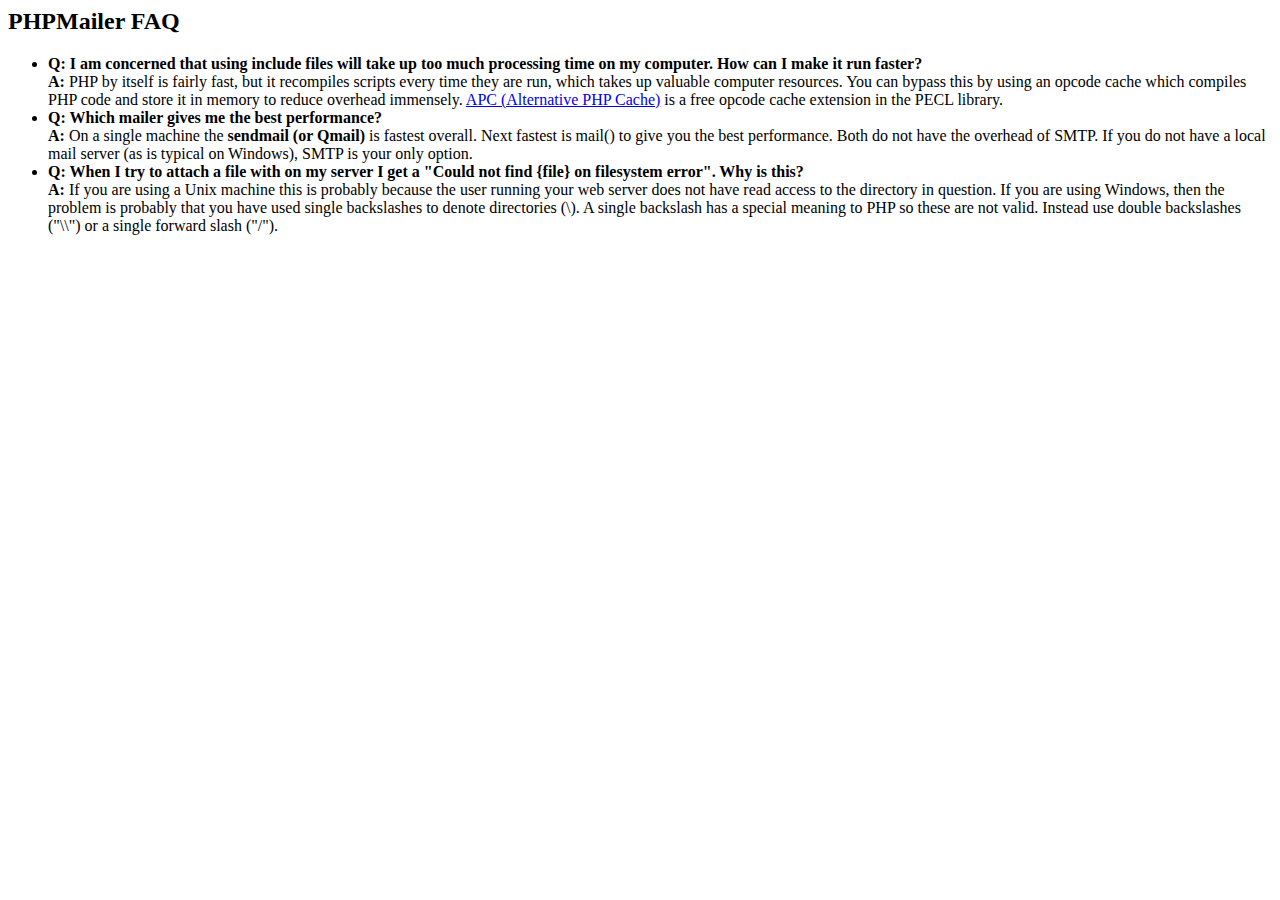
<file: HTML/PHPMailer/docs/faq.html>
﻿<html>
<head>
<title>PHPMailer FAQ</title>
</head>
<body>
<h2>PHPMailer FAQ</h2>
<ul>
    <li><strong>Q: I am concerned that using include files will take up too much
    processing time on my computer. How can I make it run faster?</strong><br>
    <strong>A:</strong> PHP by itself is fairly fast, but it recompiles scripts every time they are run, which takes up valuable
    computer resources. You can bypass this by using an opcode cache which compiles
    PHP code and store it in memory to reduce overhead immensely. <a href="http://www.php.net/apc/">APC
    (Alternative PHP Cache)</a> is a free opcode cache extension in the PECL library.</li>
    <li><strong>Q: Which mailer gives me the best performance?</strong><br>
    <strong>A:</strong> On a single machine the <strong>sendmail (or Qmail)</strong> is fastest overall.
    Next fastest is mail() to give you the best performance. Both do not have the overhead of SMTP.
    If you do not have a local mail server (as is typical on Windows), SMTP is your only option.</li>
    <li><strong>Q: When I try to attach a file with on my server I get a
    "Could not find {file} on filesystem error". Why is this?</strong><br>
    <strong>A:</strong> If you are using a Unix machine this is probably because the user
    running your web server does not have read access to the directory in question. If you are using Windows,
    then the problem is probably that you have used single backslashes to denote directories (\).
    A single backslash has a special meaning to PHP so these are not
    valid. Instead use double backslashes ("\\") or a single forward
    slash ("/").</li>
</ul>
</body>
</html>
</file>
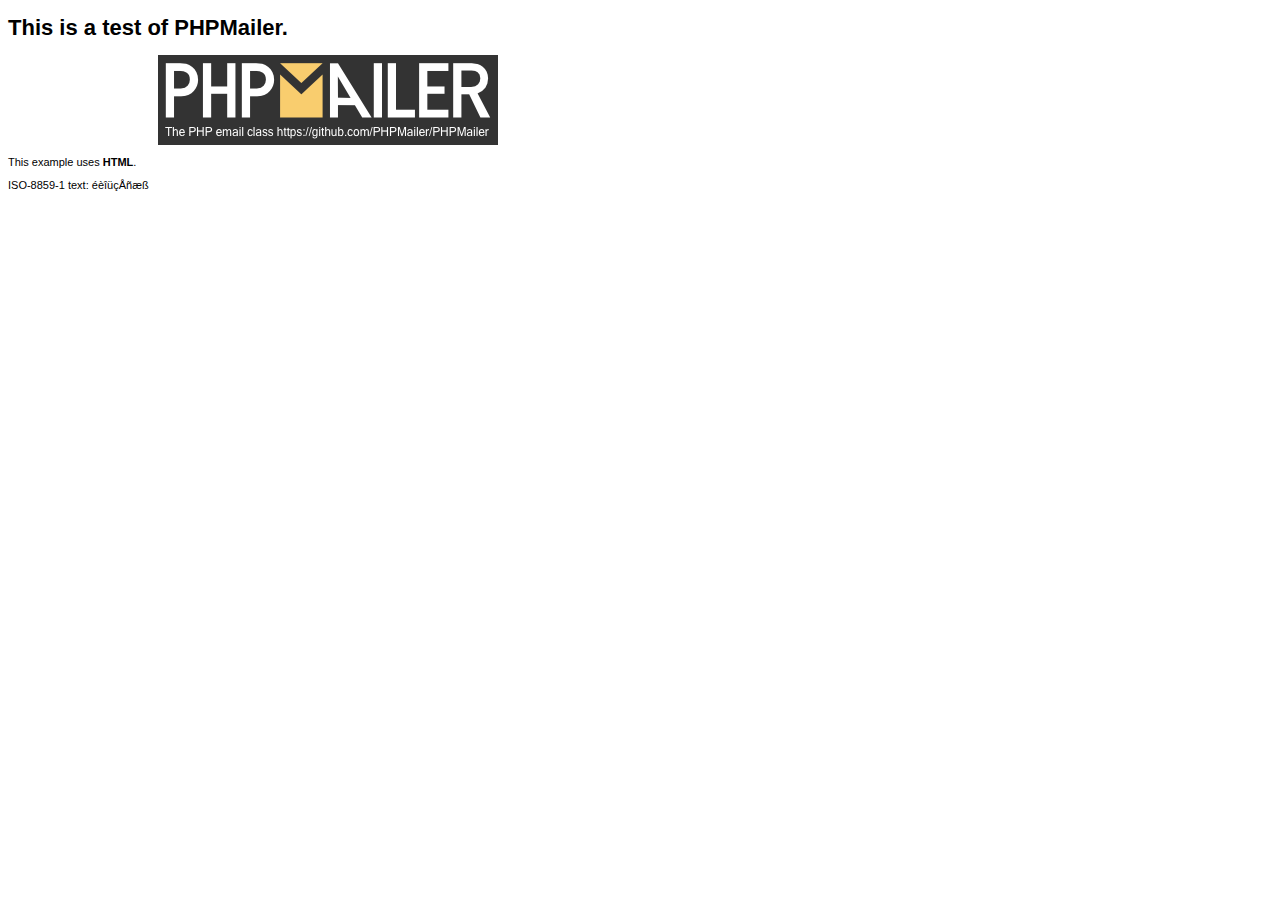
<file: HTML/PHPMailer/examples/contents.html>
<!DOCTYPE HTML PUBLIC "-//W3C//DTD HTML 4.01 Transitional//EN" "http://www.w3.org/TR/html4/loose.dtd">
<html>
<head>
  <meta http-equiv="Content-Type" content="text/html; charset=iso-8859-1">
  <title>PHPMailer Test</title>
</head>
<body>
<div style="width: 640px; font-family: Arial, Helvetica, sans-serif; font-size: 11px;">
  <h1>This is a test of PHPMailer.</h1>
  <div align="center">
    <a href="https://github.com/PHPMailer/PHPMailer/"><img src="images/phpmailer.png" height="90" width="340" alt="PHPMailer rocks"></a>
  </div>
  <p>This example uses <strong>HTML</strong>.</p>
  <p>ISO-8859-1 text: ���������</p>
</div>
</body>
</html>
</file>
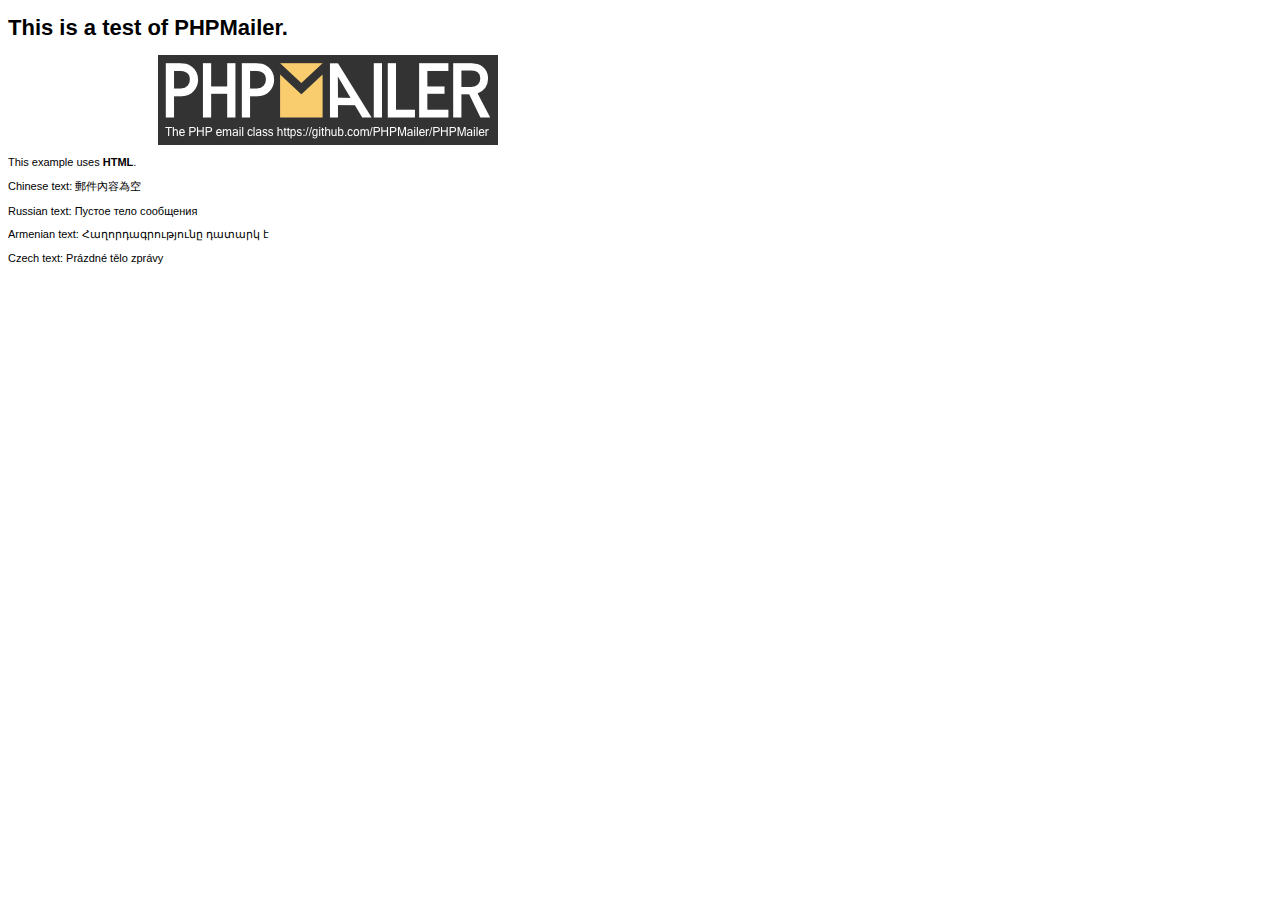
<file: HTML/PHPMailer/examples/contentsutf8.html>
<!DOCTYPE HTML PUBLIC "-//W3C//DTD HTML 4.01 Transitional//EN" "http://www.w3.org/TR/html4/loose.dtd">
<html>
<head>
  <meta http-equiv="Content-Type" content="text/html; charset=utf-8">
  <title>PHPMailer Test</title>
</head>
<body>
<div style="width: 640px; font-family: Arial, Helvetica, sans-serif; font-size: 11px;">
  <h1>This is a test of PHPMailer.</h1>
  <div align="center">
    <a href="https://github.com/PHPMailer/PHPMailer/"><img src="images/phpmailer.png" height="90" width="340" alt="PHPMailer rocks"></a>
  </div>
  <p>This example uses <strong>HTML</strong>.</p>
  <p>Chinese text: 郵件內容為空</p>
  <p>Russian text: Пустое тело сообщения</p>
  <p>Armenian text: Հաղորդագրությունը դատարկ է</p>
  <p>Czech text: Prázdné tělo zprávy</p>
</div>
</body>
</html>
</file>
<file: HTML/css/navbar.css>
body {
  padding-top: 20px;
  padding-bottom: 20px;
}

.navbar {
  margin-bottom: 20px;
}
</file>
<file: HTML/css/carousel.css>
/* GLOBAL STYLES
-------------------------------------------------- */
/* Padding below the footer and lighter body text */

body {
  padding-bottom: 40px;
  color: #5a5a5a;
}


/* CUSTOMIZE THE NAVBAR
-------------------------------------------------- */

/* Special class on .container surrounding .navbar, used for positioning it into place. */
.navbar-wrapper {
  position: absolute;
  top: 0;
  right: 0;
  left: 0;
  z-index: 20;
}

/* Flip around the padding for proper display in narrow viewports */
.navbar-wrapper > .container {
  padding-right: 0;
  padding-left: 0;
}
.navbar-wrapper .navbar {
  padding-right: 15px;
  padding-left: 15px;
}
.navbar-wrapper .navbar .container {
  width: auto;
}


/* CUSTOMIZE THE CAROUSEL
-------------------------------------------------- */

/* Carousel base class */
.carousel {
  height: 500px;
  margin-bottom: 60px;
}
/* Since positioning the image, we need to help out the caption */
.carousel-caption {
  z-index: 10;
}

/* Declare heights because of positioning of img element */
.carousel .item {
  height: 500px;
  background-color: #777;
}
.carousel-inner > .item > img {
  position: absolute;
  top: 0;
  left: 0;
  min-width: 100%;
  height: 500px;
}


/* MARKETING CONTENT
-------------------------------------------------- */

/* Center align the text within the three columns below the carousel */
.marketing .col-lg-4 {
  margin-bottom: 20px;
  text-align: center;
}
.marketing h2 {
  font-weight: normal;
}
.marketing .col-lg-4 p {
  margin-right: 10px;
  margin-left: 10px;
}


/* Featurettes
------------------------- */

.featurette-divider {
  margin: 80px 0; /* Space out the Bootstrap <hr> more */
}

/* Thin out the marketing headings */
.featurette-heading {
  font-weight: 300;
  line-height: 1;
  letter-spacing: -1px;
}


/* RESPONSIVE CSS
-------------------------------------------------- */

@media (min-width: 768px) {
  /* Navbar positioning foo */
  .navbar-wrapper {
    margin-top: 20px;
  }
  .navbar-wrapper .container {
    padding-right: 15px;
    padding-left: 15px;
  }
  .navbar-wrapper .navbar {
    padding-right: 0;
    padding-left: 0;
  }

  /* The navbar becomes detached from the top, so we round the corners */
  .navbar-wrapper .navbar {
    border-radius: 4px;
  }

  /* Bump up size of carousel content */
  .carousel-caption p {
    margin-bottom: 20px;
    font-size: 21px;
    line-height: 1.4;
  }

  .featurette-heading {
    font-size: 50px;
  }
}

@media (min-width: 992px) {
  .featurette-heading {
    margin-top: 120px;
  }
}
</file>
<file: HTML/css/style.css>
html{
	scroll-behavior: smooth;
}
body{
	margin: 0px;
	padding: 0px;
	font-family: 'Montserrat', sans-serif;
	padding-top: 50px;
}
.bodyBG{
	background-color: #f0f0f0;
}
.flexBox{
	display: flex;
	display: -webkit-flex;
	display: -ms-flex;
	display: -moz-flex;
}
.navbar-default .navbar-collapse, .navbar-default .navbar-form{
	background-color: #fff;
}
.navbar{
	border: 0px;
	box-shadow: 0px 0px 3px rgba(0,0,0,.3);
	margin-bottom: 0px;
}
.navbar-default .navbar-nav>li>a{
	font-family: 'Montserrat', sans-serif;
	text-transform: uppercase;
	font-weight: 600;
	font-size: 13px;
	color: #0e0e5d;
	letter-spacing: 1px;
	line-height: 34px;
}
.navbar-default .navbar-nav>.active>a, .navbar-default .navbar-nav>.active>a:focus, .navbar-default .navbar-nav>.active>a:hover{
	color: #0e0e5d;
	background-color: transparent;
	box-shadow: 0px -2px 0px #0e0e5d inset;
}
.lumina_contain .container-fluid{
	padding: 0px 20%;
}
.lumina_contain{
	background-color: #fff;
}
.carousel-caption{
	text-align: left;
	right: 50%;
	background-color: rgba(0,0,0,.5);
	padding: 10px 20px;
	bottom: 60px;
}
.carousel-caption h1{
	color: #fff;
	font-size: 30px;
	font-family: 'Montserrat', sans-serif;
}
.carousel-caption p{
	color: #fff;
	font-family: 'Montserrat', sans-serif;
	font-size: 16px;
}
.carousel{
	margin-bottom: 0px;
}
/*[class*="col-"] {
  padding-top: 15px;
  padding-bottom: 15px;
  background-color: #eee;
  background-color: rgba(86,61,124,.15);
  border: 1px solid #ddd;
  border: 1px solid rgba(86,61,124,.2);
}*/
.subSection{
	background-color: #fff;
	box-sizing: border-box;
	align-items: center;
	width: 100%;
	padding: 0px 20%;
}
.subSection .row{
	margin: 0px;
}
.subTextSection{
	width: 60%;
	flex-direction: column;
	-webkit-flex-direction: column;
	-ms-flex-direction: column;
	-moz-flex-direction: column;
	padding: 20px 50px 20px 0px;
}
.slideBtn{
	font-family: 'Montserrat', sans-serif;
	background-color: transparent;
	border:2px solid #2d97c0;
	color: #fff;
	border-radius: 20px;
	padding:10px 20px;
	font-size: 14px;
	font-weight: 500;
	text-shadow: none;
	transition: all .2s;
}
.slideBtn:hover{
	color: #fff;
	text-decoration: none;
	box-shadow: 0px -40px 0px #2d97c0 inset;
}
/*spinner*/
.loader_div{
	position: fixed;
	top: 0px;
	bottom: 0px;
	left: 0px;
	right: 0px;
	background-color: #ccc;
	/*display: none;*/
	z-index: 1050;
	display: flex;
	align-items: center;
	justify-content: center;
}
.spinner {
  width: 70px;
  text-align: center;
}

.spinner > div {
  width: 18px;
  height: 18px;
  background-color: #333;

  border-radius: 100%;
  display: inline-block;
  -webkit-animation: sk-bouncedelay 1.4s infinite ease-in-out both;
  animation: sk-bouncedelay 1.4s infinite ease-in-out both;
}

.spinner .bounce1 {
  -webkit-animation-delay: -0.32s;
  animation-delay: -0.32s;
}

.spinner .bounce2 {
  -webkit-animation-delay: -0.16s;
  animation-delay: -0.16s;
}

@-webkit-keyframes sk-bouncedelay {
  0%, 80%, 100% { -webkit-transform: scale(0) }
  40% { -webkit-transform: scale(1.0) }
}

@keyframes sk-bouncedelay {
  0%, 80%, 100% { 
    -webkit-transform: scale(0);
    transform: scale(0);
  } 40% { 
    -webkit-transform: scale(1.0);
    transform: scale(1.0);
  }
}

/*spinner ends*/

.collageBox{
	position: relative;
	width: 40%;
}
.collageBox a{
	width: 100%;
}
.collageBox a img{
	width: 100%;
}
.nopadding{
	padding: 0px;
}
.subTextSection h2{
	font-family: 'Montserrat', sans-serif;
	font-weight: 500;
	font-size: 20px;
	color: #2d97c0;
}
.subTextSection p{
	font-family: 'Montserrat', sans-serif;
	font-weight: 400;
	font-size: 15px;
	color: #424242;
	line-height: 2;
	padding-top: 10px;
}

.highlightSection{
	width: 60%;
	margin-left: 20%;
	justify-content: space-between;
	-webkit-justify-content: space-between;
	padding: 36px 0px;
}
.highlightSection > div{
	width: 32%;
	background-color: #fff;
	box-shadow: 0px 0px 10px rgba(0,0,0,.1);
	font-family: 'Montserrat', sans-serif;
}
.highImage{
	width: 100%;
	position: relative;
}
.highImage > img{
	width: 100%;
}
.highContent{
	
	font-weight: 400;
	padding: 25px;
}
.highContent p{
	font-size: 15px;
	color: #424242;
	padding-bottom: 10px;
	line-height: 2;
}
.highContent a{
	border:2px solid #2d97c0;
	border-radius:20px;
	padding: 8px 12px;
	font-size: 13px;
	font-family: 'Montserrat', sans-serif;
	font-weight: 500;
	transition: all .2s;
	/*margin-bottom: 10px;*/
	display: inline-block;
}
.highContent a:hover{
	text-decoration: none;
	box-shadow: 0px -40px 0px #2d97c0 inset;
	color: #fff;
}
.highContent a span{
	color: #f8b64c;
	margin-left: 5px;
}
.highTitle{
	color: #fff;
	text-transform: uppercase;
	position: absolute;
	bottom: 25px;
	left: 25px;
	font-size: 22px;
	font-weight: 500;
	letter-spacing: 1px;
	text-shadow: 0px 1px 2px rgba(0,0,0,.5);
}
.bottomPoints{
	width: 100%;
	background-color: #fff;
	padding: 0px 20%;
	box-sizing: border-box;
}
.bottomPoints > div{
	width: 32%;
	font-family: 'Montserrat', sans-serif;
	text-align: center;
	padding: 50px 25px
}
.bottomIcon{
	width: 60px;
	margin:0px auto;
}
.bottomIcon > img{
	width: 100%;
}
.bottomPoints > div > h2{
	font-size: 20px;
	color: #7b7b7b;
	text-transform: uppercase;
	font-weight: 600;
}
.bottomPoints > div > p{
	font-size: 14px;
	color: #818181;
	font-weight: 400;
	line-height: 2;
}
.bottomPoints > div > a{
	display: inline-block;
	font-size: 12px;
	color: #2d97c0;
	text-transform: uppercase;
	border: 1px solid #efc75e;
	padding: 8px 12px;
	border-radius: 20px;
	font-weight: 500;
	transition: all .2s;
}
.bottomPoints > div > a > span{
	color: #efc75e;
	margin-left: 5px;
}
.bottomPoints > div > a:hover{
	text-decoration: none;
	box-shadow: 0px -36px 0px #efc75e inset;
	color: #fff;
}
.bottomPoints > div > a:hover span{
	color: #fff;
}
.projectSection{
	background-image: url(../images/bg_foot.jpg);
}
.foot_logo{
	width: 24%;
	padding-top: 60px;
}
.foot_logo > img{
	width: 100%;
}
.flexCol{
	flex-direction: column;
}
.js_cnt{
	justify-content: center;
	-webkit-justify-content: center;
	-ms-justify-content: center;
	-moz-justify-content: center;
}
.al_cnt{
	align-items: center;
	-webkit-align-items: center;
	-ms-align-items: center;
	-moz-align-items: center;
}
.projectTitle{
	text-align: center;
	font-family: 'Montserrat', sans-serif;
	font-weight: 600;
	font-size: 24px;
	color: #fff;
	padding-top: 50px;
	letter-spacing: 2px;
}
.projectTiles{
	width: 60%;
	margin:0px 20%;
	justify-content: space-between;
	font-family: 'Roboto Condensed', sans-serif;
	padding-bottom: 40px;
	padding-top: 20px;
}
.projectTiles > div{
	width: 18%;
	background-color: #fff;
	border-radius:5px;
	text-align: center;
}
.projectTiles > div > h3{
	font-size: 15px;
	color: #4d4d4d;
	font-weight: 500;
}
.projectTiles > div > h4{
	font-size: 15px;
	color: #ff9e24;
	font-weight: 500;
}
.footerDiv{
	background-color: #353535;
	padding: 45px 20% 35px 20%;
	justify-content: space-between;
	-webkit-justify-content: space-between;
	-ms-justify-content: space-between;
	-moz-justify-content: space-between;
}
.service_links{
	width: 20%;
}
.quick_links{
	width: 20%;
}
.other_links{
	width: 25%;
}
.address_footer{
	width: 25%;
}
.service_links h1, .quick_links h1, .other_links h1{
	font-size: 16px;
	font-weight: 500;
	color: #ffc380;
	text-transform: uppercase;
	letter-spacing: 2px;
	padding-bottom: 10px;
}
.service_links ul, .quick_links ul, .other_links ul{
	margin: 0px;
	list-style: none;
	padding: 0px;
	border-left: 1px solid #a7835c;
}
.service_links ul li, .quick_links ul li, .other_links ul li{
	font-size: 12px;
	font-weight: 500;
	color: #8f8f8f;
	text-transform: uppercase;
	line-height: 2.5;
	padding-left: 20px;
}
.service_links ul li a, .quick_links ul li a, .other_links ul li a{
	color: #8f8f8f;
}
.addressLogo{
	width: 70%;
}
.addressLogo > img{
	width: 100%;
}
.address_footer > p{
	font-size: 12px;
	font-weight: 500;
	color: #8f8f8f;
	padding-top: 20px;
	line-height: 2.5;
}
.mainFooter{
	padding: 10px 20%;
	background-color: #0c3b6f;
	color: #4781c1;
	font-size: 12px;
	font-weight: 500;
}
.staticBanner1{
	width: 100%;
	position: relative;
	background-image:url(../images/bg_foot.jpg);
	background-size: 100%;
}
.staticBanner2{
	width: 100%;
	position: relative;
	background-image:url(../images/about_banner.jpg);
	background-size: 100%;
	background-position: center;
}
.staticBanner3{
	width: 100%;
	position: relative;
	background-image:url(../images/project_banner.jpg);
	background-size: 100%;
	background-position: 0px -100px;
}
.staticBanner4{
	width: 100%;
	position: relative;
	background-image:url(../images/banner_contact.jpg);
	background-size: 100%;
	background-position: 0px -100px;
}
.staticBanner5{
	width: 100%;
	position: relative;
	background-image:url(../images/banner_trading.jpg);
	background-size: 100%;
	background-position: 0px -100px;
}
.staticBanner6{
	width: 100%;
	position: relative;
	background-image:url(../images/banner_clients.jpg);
	background-size: 100%;
	background-position: 0px -100px;
}
.staticBanner > img{
	width: 100%;
}
.innerTitle{
	font-family: 'Montserrat', sans-serif;
	font-size: 40px;
	color: #fff;
	padding: 150px 0px;
	font-weight: 600;
	text-align: center;
	text-shadow: 1px 1px 10px rgba(0,0,0,.7);
	letter-spacing: 2px;
}
hr{
	border-top: 1px solid rgba(0,0,0,.1);
}
.innerContent{
	font-family: 'Roboto Condensed', sans-serif;
}
.innerContent p{
	font-size: 16px;
}
.innerContent ol{
	font-size: 18px;
	font-weight: 700;
}
.spacer{
	width: 100%;
	height: 30px;
}
.spacer2{
	width: 100%;
	height: 10px;
}
.blog-post-title{
	font-size: 40px;
	margin-bottom: 5px;
}
.innerContent ul{
	font-size: 16px;
}
.headerBlok{

}
.headerBlok div img{
 width: 100%;
}
.cols2{
	column-count: 2;
}
.list-group-item.active, .list-group-item.active:focus, .list-group-item.active:hover{
	font-size: 16px;
}
.list-group-item > img{
	height: 240px;
	max-width: 100%;
}
.clnt .list-group-item{
	text-align: center;
}
.clnt .list-group-item > img{
	max-height: 150px;
	margin:0px auto;
}
.clnt .list-group-item.active, .clnt .list-group-item.active:focus, .clnt .list-group-item.active:hover{
	background-color: #0c3b6f;
}
.msgArea{
	resize:vertical;
	min-height: 100px;
}
.viewAlldiv{
	text-align: center;
}
.viewAlldiv a{
	color: #ff9e24;
	border: 2px solid #ff9e24;
	padding: 8px 15px;
	border-radius: 20px;
	display: inline-block;
	margin-bottom: 40px;
	transition: all .2s;
}
.viewAlldiv a:hover{
	text-decoration: none;
	box-shadow: 0px -40px 0px #ff9e24 inset;
	color: #fff;
}
.scrollTop {
  position: fixed;
  right: 10px;
  bottom: 10px;
  background-color: #4781c1;
  opacity: 1;
  transition: all 0.4s ease-in-out 0s;
  cursor: pointer;
  color: #fff;
  font-family: 'Montserrat', sans-serif;
  text-align: center;
  border-radius: 30px;
  width: 60px;
  height: 60px;
  display: flex;
  align-items: center;
  justify-content: center;
  flex-direction: column;
}
.scrollTop > span:nth-child(2){
	font-size: 12px;
}
.scrollTop a {
  font-size: 18px;
  color: #fff;
}
@media only screen and (max-width: 1366px){
	.lumina_contain .container-fluid{
		padding: 0px 10%;
	}
	.carousel-caption{
		left: 10%;
	}
	.subTextSection{
		margin-left: 10%;
	}
	.highlightSection{
		width: 80%;
		margin-left: 10%;
	}
	.bottomPoints{
		padding: 0px 10%;
	}
	.projectTiles{
		width: 80%;
		margin: 0px 10%;
	}
	.footerDiv{
		padding: 45px 10% 35px 10%;
	}
	.mainFooter{
		padding: 10px 10%;
	}
}

@media only screen and (max-width: 768px){
	.carousel-caption p{
		font-size: 12px;
	}
	.slideBtn{
		font-size: 13px;
		padding: 5px 10px;
	}
	.carousel-caption{
		right: 20%;
	}
	.carousel-caption h1{
		font-size: 20px;
	}
	.carousel, .carousel .item, .carousel-inner > .item > img{
		height: 300px;
	}
	.subSection{
		flex-direction: column;
		padding: 0px 20px;
	}
	.subTextSection{
		margin: 0px;
		padding: 0px 0px;
		width: 100%;
	}
	.subTextSection h2{
		font-size: 20px;
	}
	.highlightSection{
		flex-direction: column;
		margin: 0px;
		width: 100%;
	}
	.highlightSection > div{
		width: 100%;
		padding: 20px;
	}
	.collageBox{
		width: 100%;
		padding-bottom: 20px;
	}
	.highContent p{
		display: none;
	}
	.highContent{
		padding: 20px 0px;
	}
	.bottomPoints{
		padding: 0px;
		flex-direction: column;
	}
	.bottomPoints > div{
		width: 100%;
		padding: 10px 25px
	}
	.foot_logo{
		width: 60%;
		padding-top: 20px;
	}
	.projectTitle{
		font-size: 20px;
		padding-top: 20px;
	}
	.projectTiles{
		flex-direction: column;
		padding: 20px;
		width: 100%;
	}
	.projectTiles > div{
		width: 100%;
		margin-bottom: 5px;

	}
	.footerDiv{
		flex-direction: column;
		padding: 20px;
	}
	.service_links, .quick_links, .other_links, .address_footer{
		width: 100%;
	}
	.service_links ul, .quick_links ul, .other_links ul{
		display: flex;
		flex-wrap: wrap;
		border: 0px;
	}
	.service_links ul li, .quick_links ul li, .other_links ul li{
		padding: 0px;
		margin: 0px 5px;
		border-bottom: 1px solid #ffc380;
	}
	.mainFooter{
		padding: 10px 20px;
	}
	.lumina_contain .container-fluid{
		padding: 0px;
	}
	.container-fluid>.navbar-collapse, .container-fluid>.navbar-header, .container>.navbar-collapse, .container>.navbar-header{
		margin-left: 0px;
		margin-right: 0px;
	}
	.addressLogo{
		padding-top: 20px;
	}
	.innerTitle{
		padding: 60px 0px;
	}
	.staticBanner2, .staticBanner3, .staticBanner4, .staticBanner5, .staticBanner6{
		background-position: top;
		background-size: 130%;
	}
}
</file>
